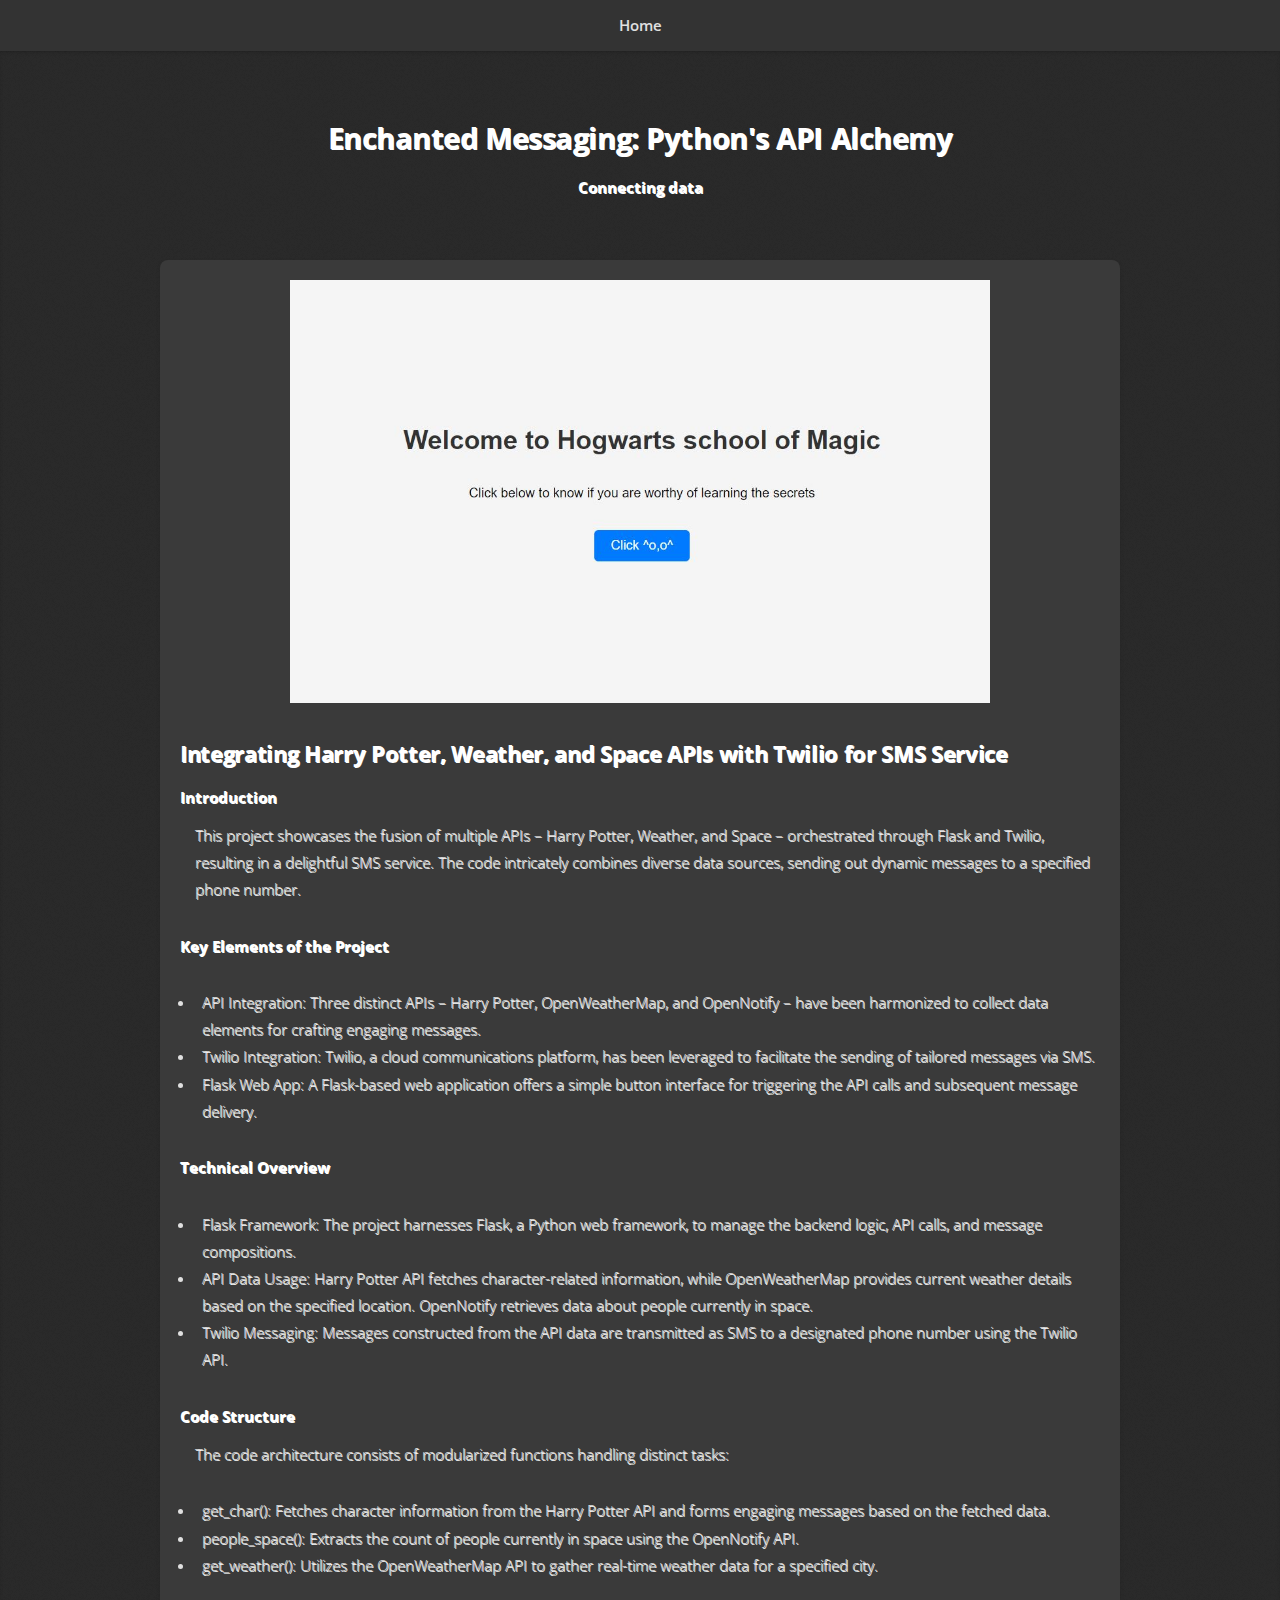
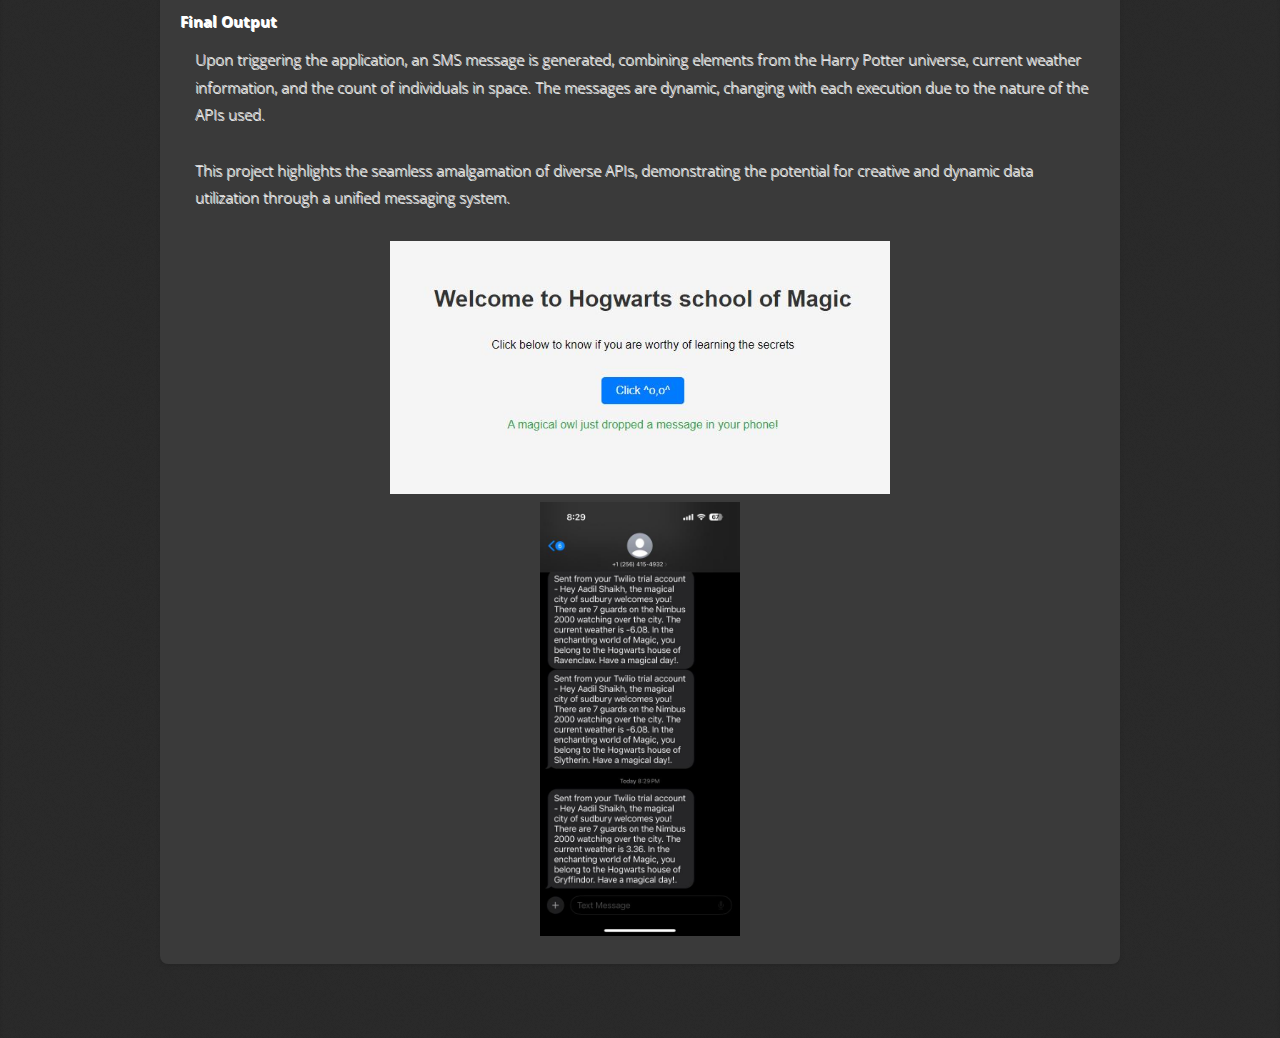
<file: api.html>
<!DOCTYPE HTML>
<html>

<head>
  <title>Enchanted Messaging Project</title>
  <meta charset="utf-8" />
  <meta name="viewport" content="width=device-width, initial-scale=1, user-scalable=no" />
  <link rel="stylesheet" href="assets/css/main.css" />
  <style>
    body {
      text-align: justified;
    }

    h3,
    h4 {
      text-align: left;
    }
  </style>
</head>

<body class="is-preload">
  <!-- Nav -->
  <nav id="nav">
    <ul class="container">
      <li><a href="index.html" >Home</a></li>
    </ul>
  </nav>

  <!-- Content -->
  <article id="enchanted-messaging" class="wrapper style2">
    <div class="container">
      <header>
        <center>
          <h2>Enchanted Messaging: Python's API Alchemy</h2>
          <h5>Connecting data</h5>
        </center>
      </header>
      <div class="row">
        <div class="col-12">
          <section class="box">
            <img src="images/first.JPG" alt="" width="700" />
            <p>
            <h3>Integrating Harry Potter, Weather, and Space APIs with Twilio for SMS Service</h3>
            <h4>Introduction</h4>
            <ul style="text-align: left;">
            <p> This project showcases the fusion of multiple APIs – Harry Potter, Weather, and Space – orchestrated
              through Flask and Twilio, resulting in a delightful SMS service. The code intricately combines diverse
              data sources, sending out dynamic messages to a specified phone number.</p>
            </ul>
            <h4>Key Elements of the Project</h4>
            <p>
            <ul style="text-align: left;">
              <li>API Integration: Three distinct APIs – Harry Potter, OpenWeatherMap, and OpenNotify – have been
                harmonized to collect data elements for crafting engaging messages.</li>
              <li>Twilio Integration: Twilio, a cloud communications platform, has been leveraged to facilitate the
                sending of tailored messages via SMS.</li>
              <li>Flask Web App: A Flask-based web application offers a simple button interface for triggering the API
                calls and subsequent message delivery.</li>
            </ul>
            </p>

            <h4>Technical Overview</h4>
            <p>
            <ul style="text-align: left;">
              <li>Flask Framework: The project harnesses Flask, a Python web framework, to manage the backend logic, API
                calls, and message compositions.</li>
              <li>API Data Usage: Harry Potter API fetches character-related information, while OpenWeatherMap provides
                current weather details based on the specified location. OpenNotify retrieves data about people
                currently in space.</li>
              <li>Twilio Messaging: Messages constructed from the API data are transmitted as SMS to a designated phone
                number using the Twilio API.</li>
            </ul>
            </p>

            <h4>Code Structure</h4>
            <ul style="text-align: left;">
            <p>
              The code architecture consists of modularized functions handling distinct tasks:
              <li>get_char(): Fetches character information from the Harry Potter API and forms engaging messages based
                on the fetched data.</li>
              <li>people_space(): Extracts the count of people currently in space using the OpenNotify API.</li>
              <li>get_weather(): Utilizes the OpenWeatherMap API to gather real-time weather data for a specified city.
              </li>
            </ul>
            </p>

            <h4>Final Output</h4>
            <ul style="text-align: left;">
            <p>
              Upon triggering the application, an SMS message is generated, combining elements from the Harry Potter
              universe, current weather information, and the count of individuals in space. The messages are dynamic,
              changing with each execution due to the nature of the APIs used.
            </p>

            <p>
              This project highlights the seamless amalgamation of diverse APIs, demonstrating the potential for
              creative and dynamic data utilization through a unified messaging system.
            </p>
            </ul>
            <img src="images/afterclick.JPG" alt="" width="500" />
            <br>
            <img src="images/msg.jpg" alt="" width="200" />

          </section>
        </div>
      </div>
    </div>
  </article>

  <!-- Scripts -->
  <script src="assets/js/jquery.min.js"></script>
  <script src="assets/js/jquery.scrolly.min.js"></script>
  <script src="assets/js/browser.min.js"></script>
  <script src="assets/js/breakpoints.min.js"></script>
  <script src="assets/js/util.js"></script>
  <script src="assets/js/main.js"></script>
</body>

</html>
</file>
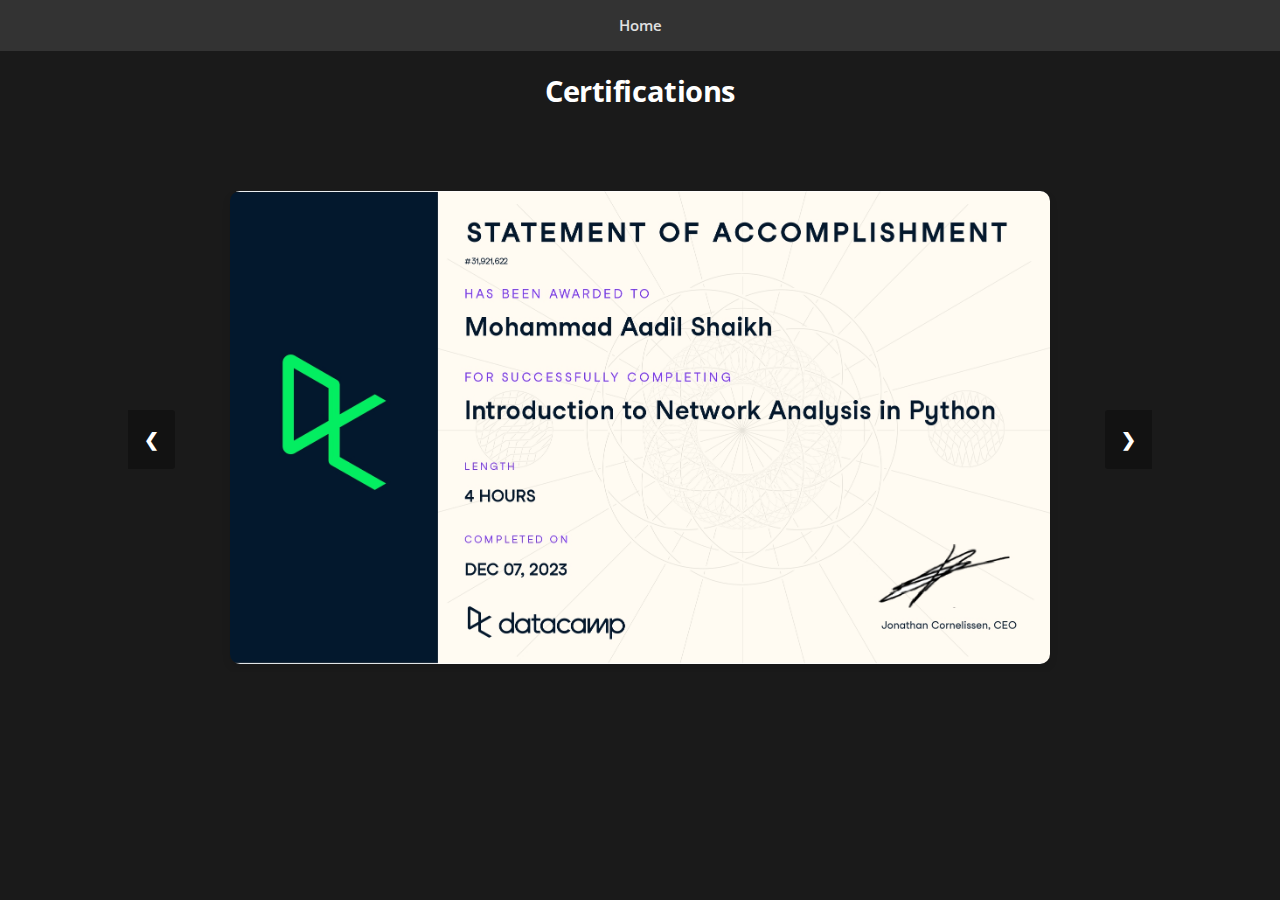
<file: certification.html>
<!DOCTYPE HTML>
<!--
  Miniport by HTML5 UP
  html5up.net | @ajlkn
  Free for personal and commercial use under the CCA 3.0 license (html5up.net/license)
-->
<html>

<head>
  <title>Your Web Page Title</title>
  <meta charset="utf-8" />
  <meta name="viewport" content="width=device-width, initial-scale=1, user-scalable=no" />
  <link rel="stylesheet" href="assets/css/main.css" />
  <!-- Nav -->
  <nav id="nav">
    <ul class="container">
      <li><a href="index.html" >Home</a></li>
    </ul>
  </nav>
  <br>
  <header>
    <center>
      <h2>Certifications</h2>
    </center>
  </header>
  <br>
  <style>
    /* Add your custom styles here */

    /* Image Slider Styles */
    .slideshow-container {
      max-width: 80%;
      /* Set maximum width */
      margin: auto;
      /* Center the container */
      position: relative;
      overflow: hidden;
    }

    .mySlides {
      display: none;
      width: 100%;
      /* Set width to occupy container */
      text-align: center;
    }

    .slideshow-container img {
      width: 80%;
      /* Set image width within the container */
      height: auto;
      border-radius: 10px;
      /* Add border radius for a more appealing look */
      box-shadow: 0 4px 8px rgba(0, 0, 0, 0.1);
      /* Add shadow for better appearance */
    }

    /* Slideshow Controls */
    .prev,
    .next {
      cursor: pointer;
      position: absolute;
      top: 50%;
      width: auto;
      padding: 16px;
      margin-top: -22px;
      color: white;
      font-weight: bold;
      font-size: 18px;
      transition: 0.6s ease;
      border-radius: 0 3px 3px 0;
      user-select: none;
      background-color: rgba(0, 0, 0, 0.3);
    }

    .next {
      right: 0;
      border-radius: 3px 0 0 3px;
    }

    .prev:hover,
    .next:hover {
      background-color: rgba(0, 0, 0, 0.8);
    }
  </style>
</head>

<body class="is-preload">

  <!-- Your existing content -->

  <!-- Slideshow Container for Certifications -->
  <div class="slideshow-container">
    <div class="mySlides fade">
      <img src="images/1_page-0001.jpg" alt="Certification Image 1">
    </div>
    <div class="mySlides fade">
      <img src="images/2_page-0001.jpg" alt="Certification Image 2">
    </div>
    <!-- Add more certification images with similar markup -->

    <!-- Slideshow Controls -->
    <a class="prev" onclick="plusSlides(-1)">&#10094;</a>
    <a class="next" onclick="plusSlides(1)">&#10095;</a>
  </div>

  <!-- Your existing scripts -->

  <!-- Slideshow Script -->
  <script>
    var slideIndex = 1;
    showSlides(slideIndex);

    function plusSlides(n) {
      showSlides(slideIndex += n);
    }

    function currentSlide(n) {
      showSlides(slideIndex = n);
    }

    function showSlides(n) {
      var i;
      var slides = document.getElementsByClassName("mySlides");
      if (n > slides.length) {slideIndex = 1}
      if (n < 1) {slideIndex = slides.length}
      for (i = 0; i < slides.length; i++) {
        slides[i].style.display = "none";
      }
      slides[slideIndex - 1].style.display = "block";
    }
  </script>
</body>

</html>
</file>
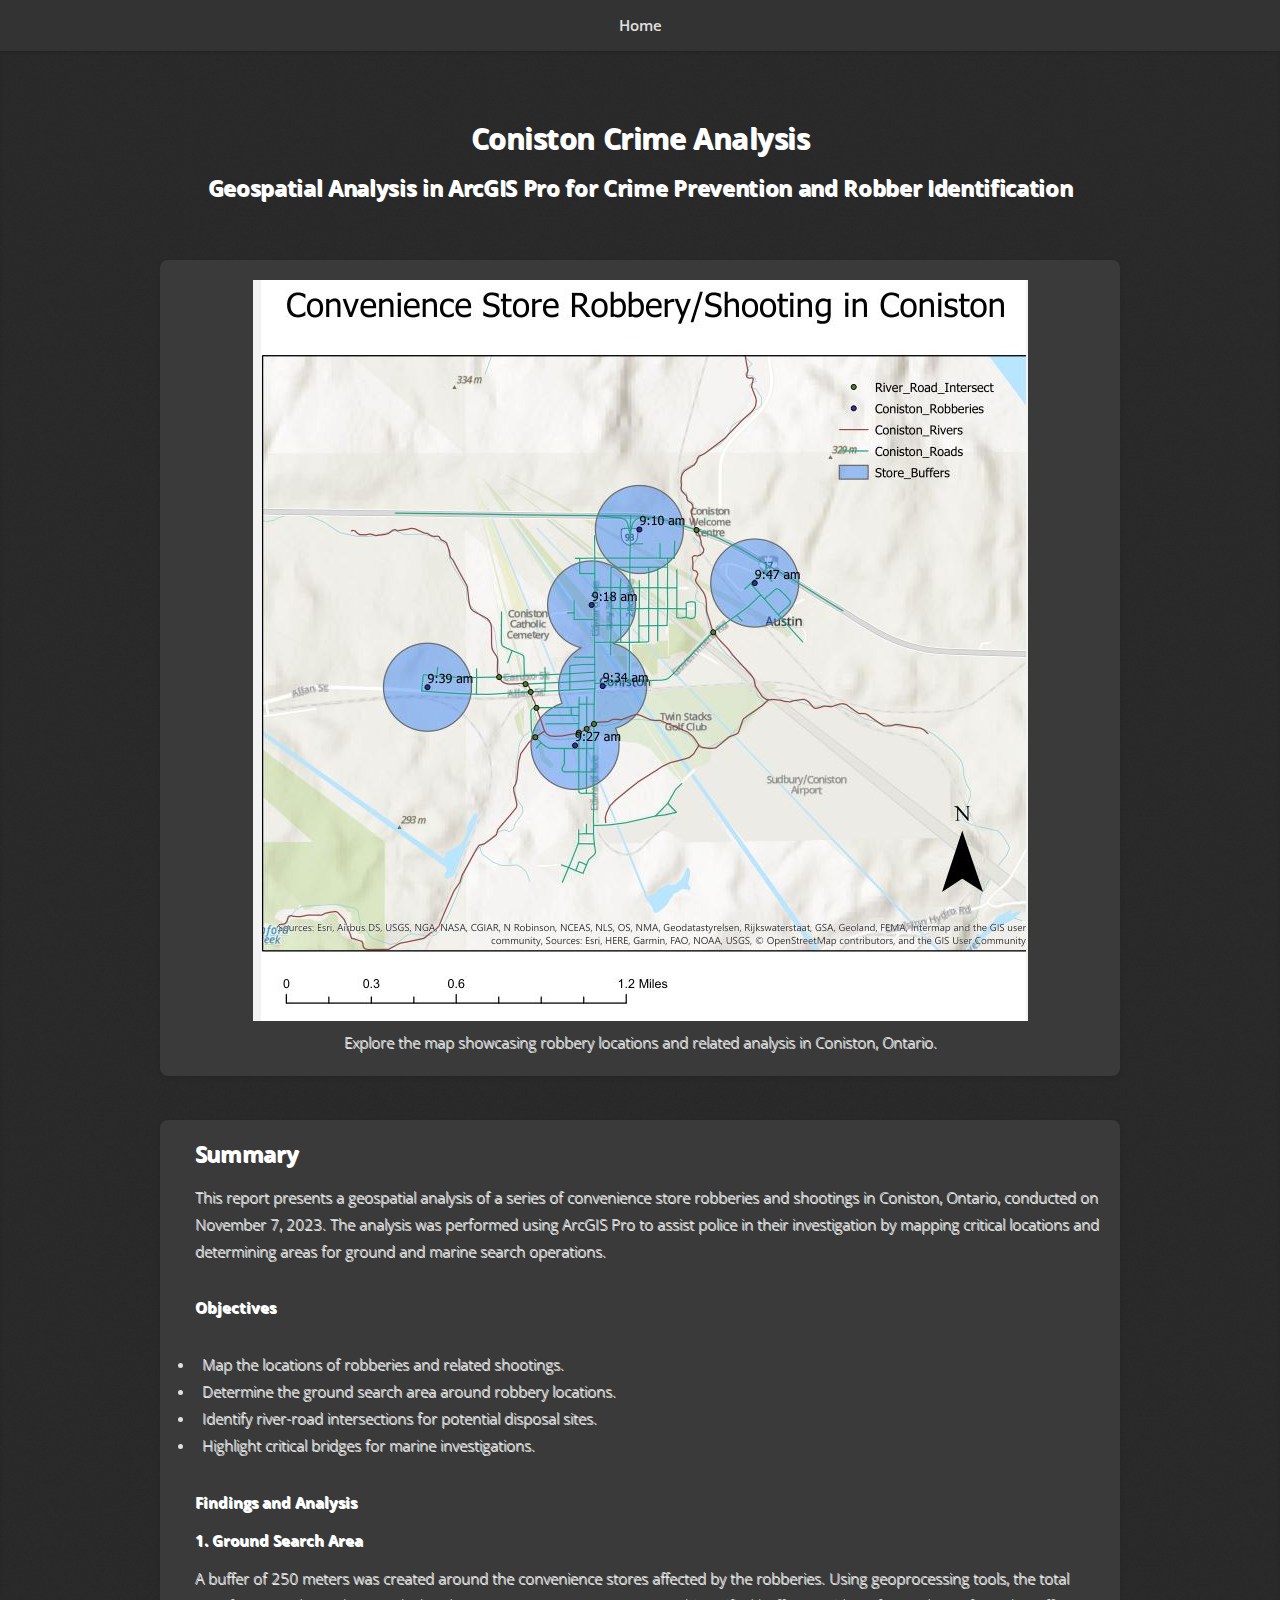
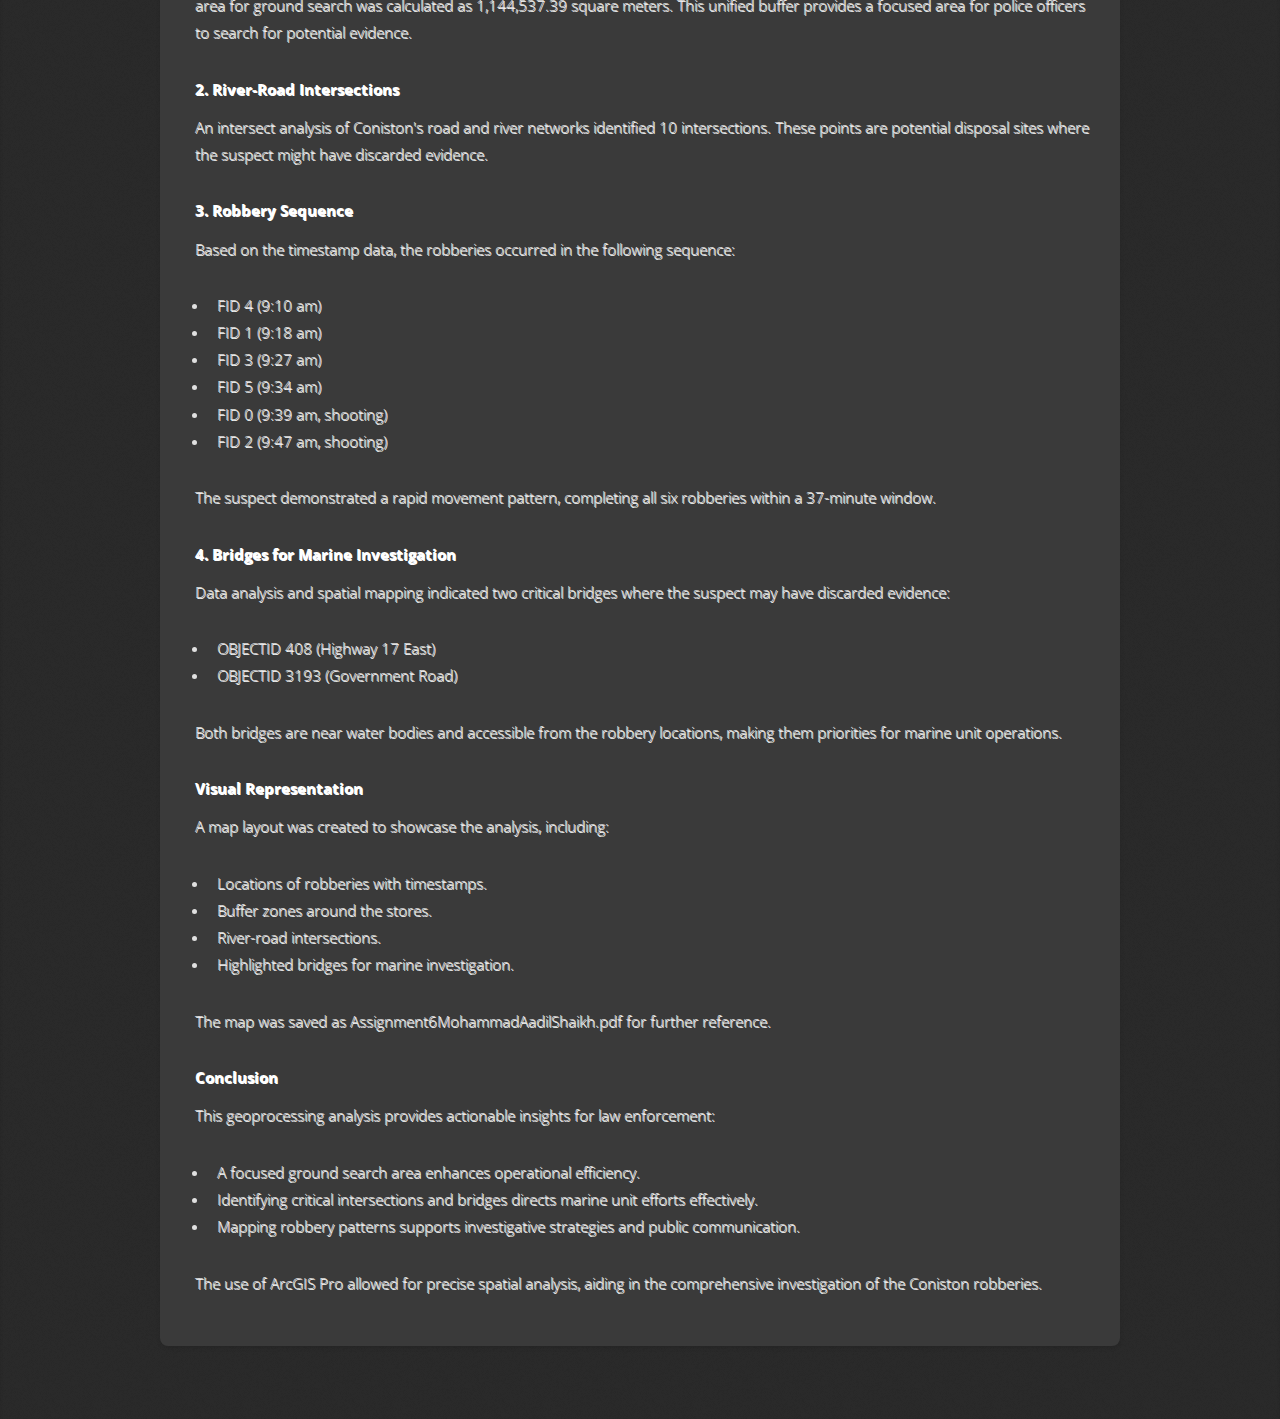
<file: coniston.html>
<!DOCTYPE HTML>
<!--
  Miniport by HTML5 UP
  html5up.net | @ajlkn
  Free for personal and commercial use under the CCA 3.0 license (html5up.net/license)
-->
<html>

<head>
  <title>Coniston Crime Analysis</title>
  <meta charset="utf-8" />
  <meta name="viewport" content="width=device-width, initial-scale=1, user-scalable=no" />
  <link rel="stylesheet" href="assets/css/main.css" />
</head>

<body class="is-preload">
  <!-- Nav -->
  <nav id="nav">
    <ul class="container">
      <li><a href="index.html">Home</a></li>
    </ul>
  </nav>

  <!-- Content -->
  <article id="work" class="wrapper style2">
    <div class="container">
      <header>
        <h2>Coniston Crime Analysis</h2>
        <h3>Geospatial Analysis in ArcGIS Pro for Crime Prevention and Robber Identification</h3>
      </header>
      <div class="row">
        <div class="col-12">
          <section class="box">
            <img src="images/coniston.JPG" alt="Coniston Crime Map" content="width=device-width, initial-scale=0.8, user-scalable=no" />
            <p>Explore the map showcasing robbery locations and related analysis in Coniston, Ontario.</p>
          </section>
          <section class="box">
            <ul style="text-align: left;">
            <h3>Summary</h3>
            
            <p>
              This report presents a geospatial analysis of a series of convenience store robberies and shootings in Coniston, Ontario, conducted on November 7, 2023. 
              The analysis was performed using ArcGIS Pro to assist police in their investigation by mapping critical locations and determining areas for ground 
              and marine search operations.
            </p>
            

            <h4>Objectives</h4>
            </ul>
            <ul style="text-align: left;">
              <li>Map the locations of robberies and related shootings.</li>
              <li>Determine the ground search area around robbery locations.</li>
              <li>Identify river-road intersections for potential disposal sites.</li>
              <li>Highlight critical bridges for marine investigations.</li>
            </ul>
            <ul style="text-align: left;">
            <h4>Findings and Analysis</h4>

            <h5>1. Ground Search Area</h5>
            <p>
              A buffer of 250 meters was created around the convenience stores affected by the robberies. 
              Using geoprocessing tools, the total area for ground search was calculated as 1,144,537.39 square meters. 
              This unified buffer provides a focused area for police officers to search for potential evidence.
            </p>

            <h5>2. River-Road Intersections</h5>
            <p>
              An intersect analysis of Coniston's road and river networks identified 10 intersections. 
              These points are potential disposal sites where the suspect might have discarded evidence.
            </p>

            <h5>3. Robbery Sequence</h5>
            <p>Based on the timestamp data, the robberies occurred in the following sequence:</p>
            <ul>
              <li>FID 4 (9:10 am)</li>
              <li>FID 1 (9:18 am)</li>
              <li>FID 3 (9:27 am)</li>
              <li>FID 5 (9:34 am)</li>
              <li>FID 0 (9:39 am, shooting)</li>
              <li>FID 2 (9:47 am, shooting)</li>
            </ul>
            <p>The suspect demonstrated a rapid movement pattern, completing all six robberies within a 37-minute window.</p>

            <h5>4. Bridges for Marine Investigation</h5>
            <p>
              Data analysis and spatial mapping indicated two critical bridges where the suspect may have discarded evidence:
            </p>
            <ul>
              <li>OBJECTID 408 (Highway 17 East)</li>
              <li>OBJECTID 3193 (Government Road)</li>
            </ul>
            <p>
              Both bridges are near water bodies and accessible from the robbery locations, making them priorities for marine unit operations.
            </p>

            <h4>Visual Representation</h4>
            <p>
              A map layout was created to showcase the analysis, including:
            </p>
            <ul>
              <li>Locations of robberies with timestamps.</li>
              <li>Buffer zones around the stores.</li>
              <li>River-road intersections.</li>
              <li>Highlighted bridges for marine investigation.</li>
            </ul>
            <p>The map was saved as Assignment6MohammadAadilShaikh.pdf for further reference.</p>

            <h4>Conclusion</h4>
            <p>
              This geoprocessing analysis provides actionable insights for law enforcement:
            </p>
            <ul>
              <li>A focused ground search area enhances operational efficiency.</li>
              <li>Identifying critical intersections and bridges directs marine unit efforts effectively.</li>
              <li>Mapping robbery patterns supports investigative strategies and public communication.</li>
            </ul>
            <p>
              The use of ArcGIS Pro allowed for precise spatial analysis, aiding in the comprehensive investigation of the Coniston robberies.
            </p>
            </ul>
          </section>
        </div>
      </div>
    </div>
  </article>

  <!-- Scripts -->
  <script src="assets/js/jquery.min.js"></script>
  <script src="assets/js/jquery.scrolly.min.js"></script>
  <script src="assets/js/browser.min.js"></script>
  <script src="assets/js/breakpoints.min.js"></script>
  <script src="assets/js/util.js"></script>
  <script src="assets/js/main.js"></script>

</body>

</html>
</file>
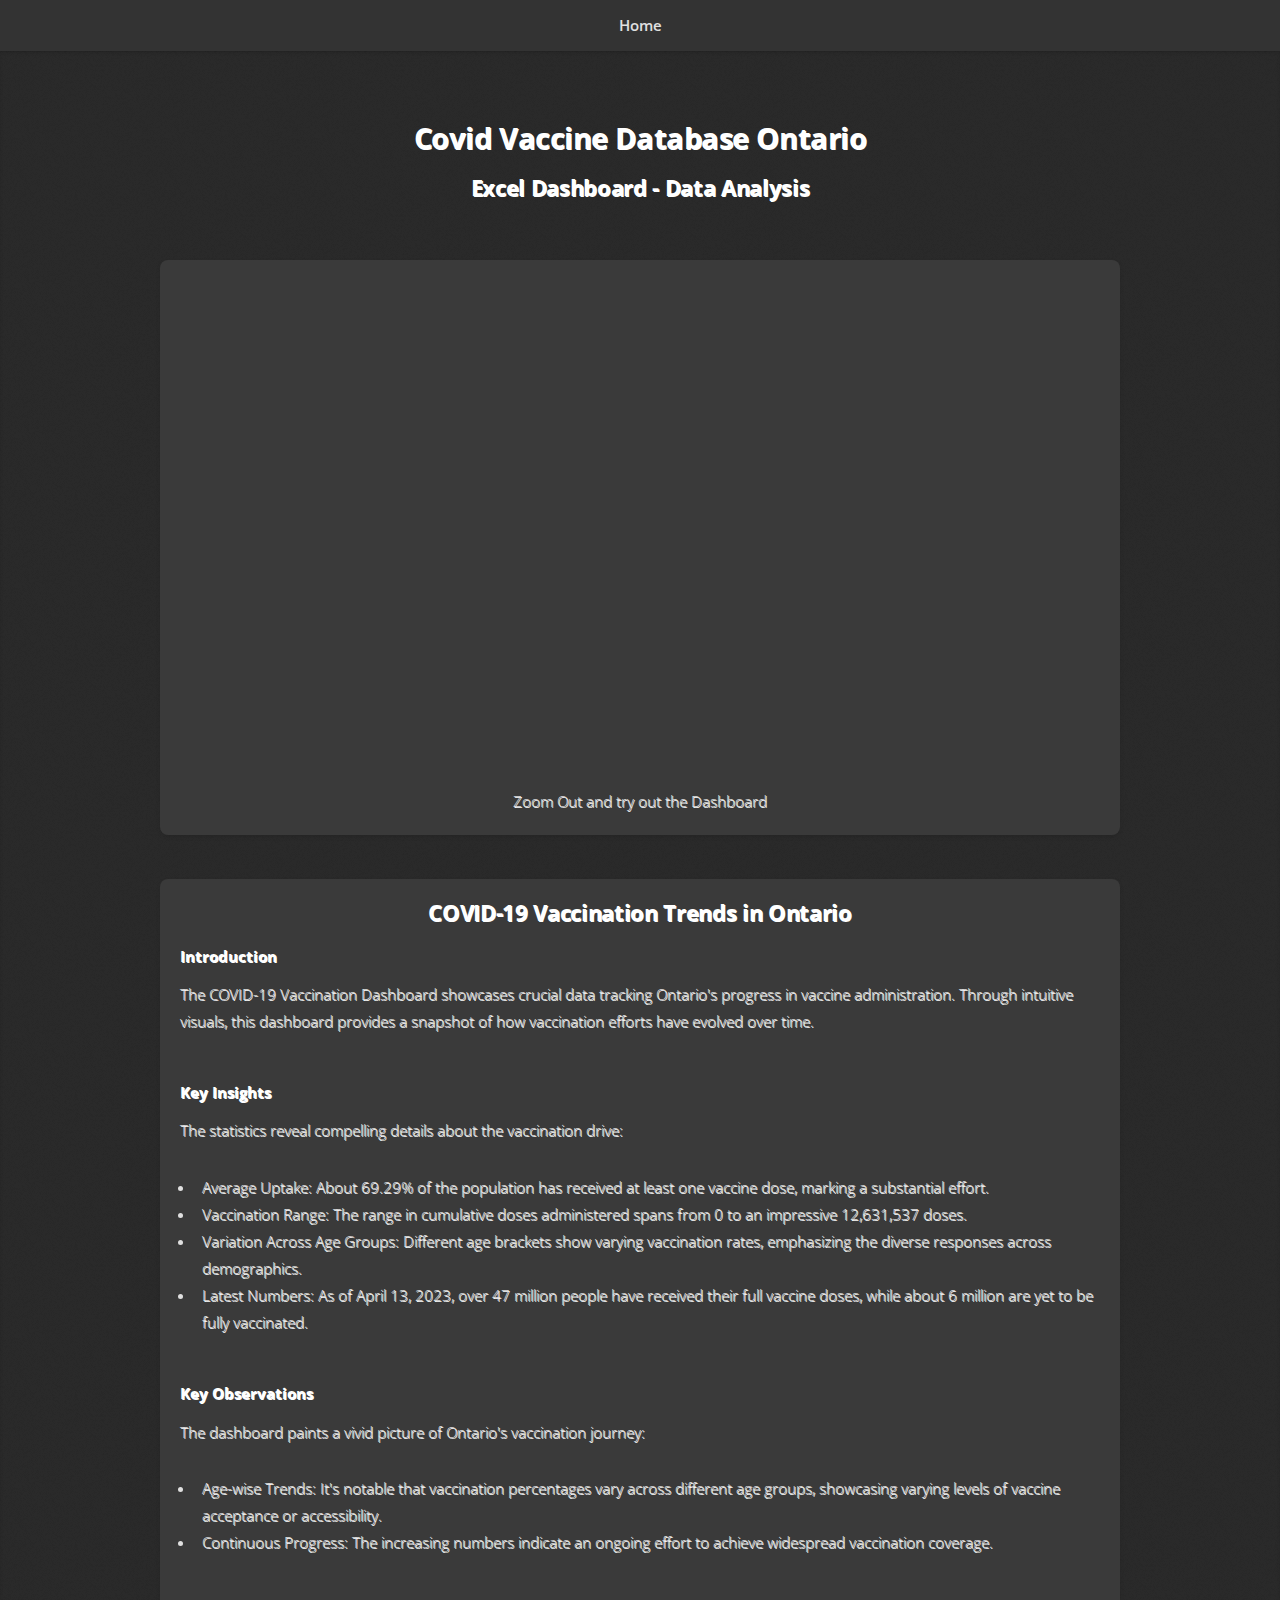
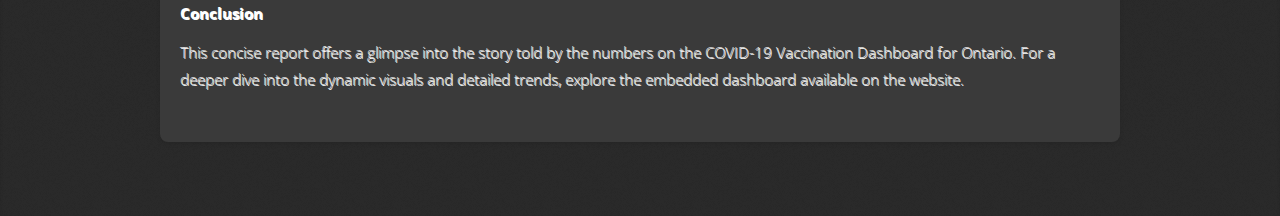
<file: covid.html>
<!-- Covid Vaccine Dashboard -->

<!DOCTYPE HTML>
<!--
  Miniport by HTML5 UP
  html5up.net | @ajlkn
  Free for personal and commercial use under the CCA 3.0 license (html5up.net/license)
-->
<html>

<head>
  <title>Covid Vaccine Database Ontario</title>
  <meta charset="utf-8" />
  <meta name="viewport" content="width=device-width, initial-scale=1, user-scalable=no" />
  <link rel="stylesheet" href="assets/css/main.css" />
</head>

<body class="is-preload">
  <!-- Nav -->
  <nav id="nav">
    <ul class="container">
      <li><a href="index.html" >Home</a></li>
    </ul>
  </nav>

  <!-- Content -->
  <article id="work" class="wrapper style2">
    <div class="container">
      <header>
        <h2>Covid Vaccine Database Ontario</h2>
        <h3>Excel Dashboard - Data Analysis</h3>
      </header>
      <div class="row">
        <div class="col-12">
          <section class="box">
            <iframe width="1000" height="500" frameborder="0" scrolling="no"
              src="https://1drv.ms/x/c/e9a2d6d4009f6983/IQMFS_bsq4OnT5B51PmeGScuAXy2XH2Svv1X70TE7c0juq4?wdHideGridlines=True&wdHideHeaders=True&wdDownloadButton=True&wdInConfigurator=True&wdInConfigurator=True"></iframe>
            <p>Zoom Out and try out the Dashboard</p>
          </section>
          <section class="box">
            <h3>COVID-19 Vaccination Trends in Ontario</h3>
            <section>
          <div style="text-align: left;">

              <h4>Introduction</h4>
              <div style="text-align: left;">
              <p>The COVID-19 Vaccination Dashboard showcases crucial data tracking Ontario's progress in vaccine administration. Through intuitive visuals, this dashboard provides a snapshot of how vaccination efforts have evolved over time.</p>
            </section>
            <section>
              <div style="text-align: left;">

              <h4>Key Insights</h4>
              <div style="text-align: left;">

              <p>The statistics reveal compelling details about the vaccination drive:</p>
              <ul>
                <li>Average Uptake: About 69.29% of the population has received at least one vaccine dose, marking a substantial effort.</li>
                <li>Vaccination Range: The range in cumulative doses administered spans from 0 to an impressive 12,631,537 doses.</li>
                <li>Variation Across Age Groups: Different age brackets show varying vaccination rates, emphasizing the diverse responses across demographics.</li>
                <li>Latest Numbers: As of April 13, 2023, over 47 million people have received their full vaccine doses, while about 6 million are yet to be fully vaccinated.</li>
              </ul>
            </section>
            <section>
              <div style="text-align: left;">

              <h4>Key Observations</h4>
              <div style="text-align: left;">

              <p>The dashboard paints a vivid picture of Ontario's vaccination journey:</p>
              <ul>
                <li>Age-wise Trends: It's notable that vaccination percentages vary across different age groups, showcasing varying levels of vaccine acceptance or accessibility.</li>
                <li>Continuous Progress: The increasing numbers indicate an ongoing effort to achieve widespread vaccination coverage.</li>
              </ul>
            </section>
            <section>
              <div style="text-align: left;">

              <h4>Conclusion</h4>
              <div style="text-align: left;">

              <p>This concise report offers a glimpse into the story told by the numbers on the COVID-19 Vaccination Dashboard for Ontario. For a deeper dive into the dynamic visuals and detailed trends, explore the embedded dashboard available on the website.</p>
            </section>
          </section>
        </div>
      </div>
    </div>
  </article>

  <!-- Scripts -->
  <script src="assets/js/jquery.min.js"></script>
  <script src="assets/js/jquery.scrolly.min.js"></script>
  <script src="assets/js/browser.min.js"></script>
  <script src="assets/js/breakpoints.min.js"></script>
  <script src="assets/js/util.js"></script>
  <script src="assets/js/main.js"></script>

</body>

</html>
</file>
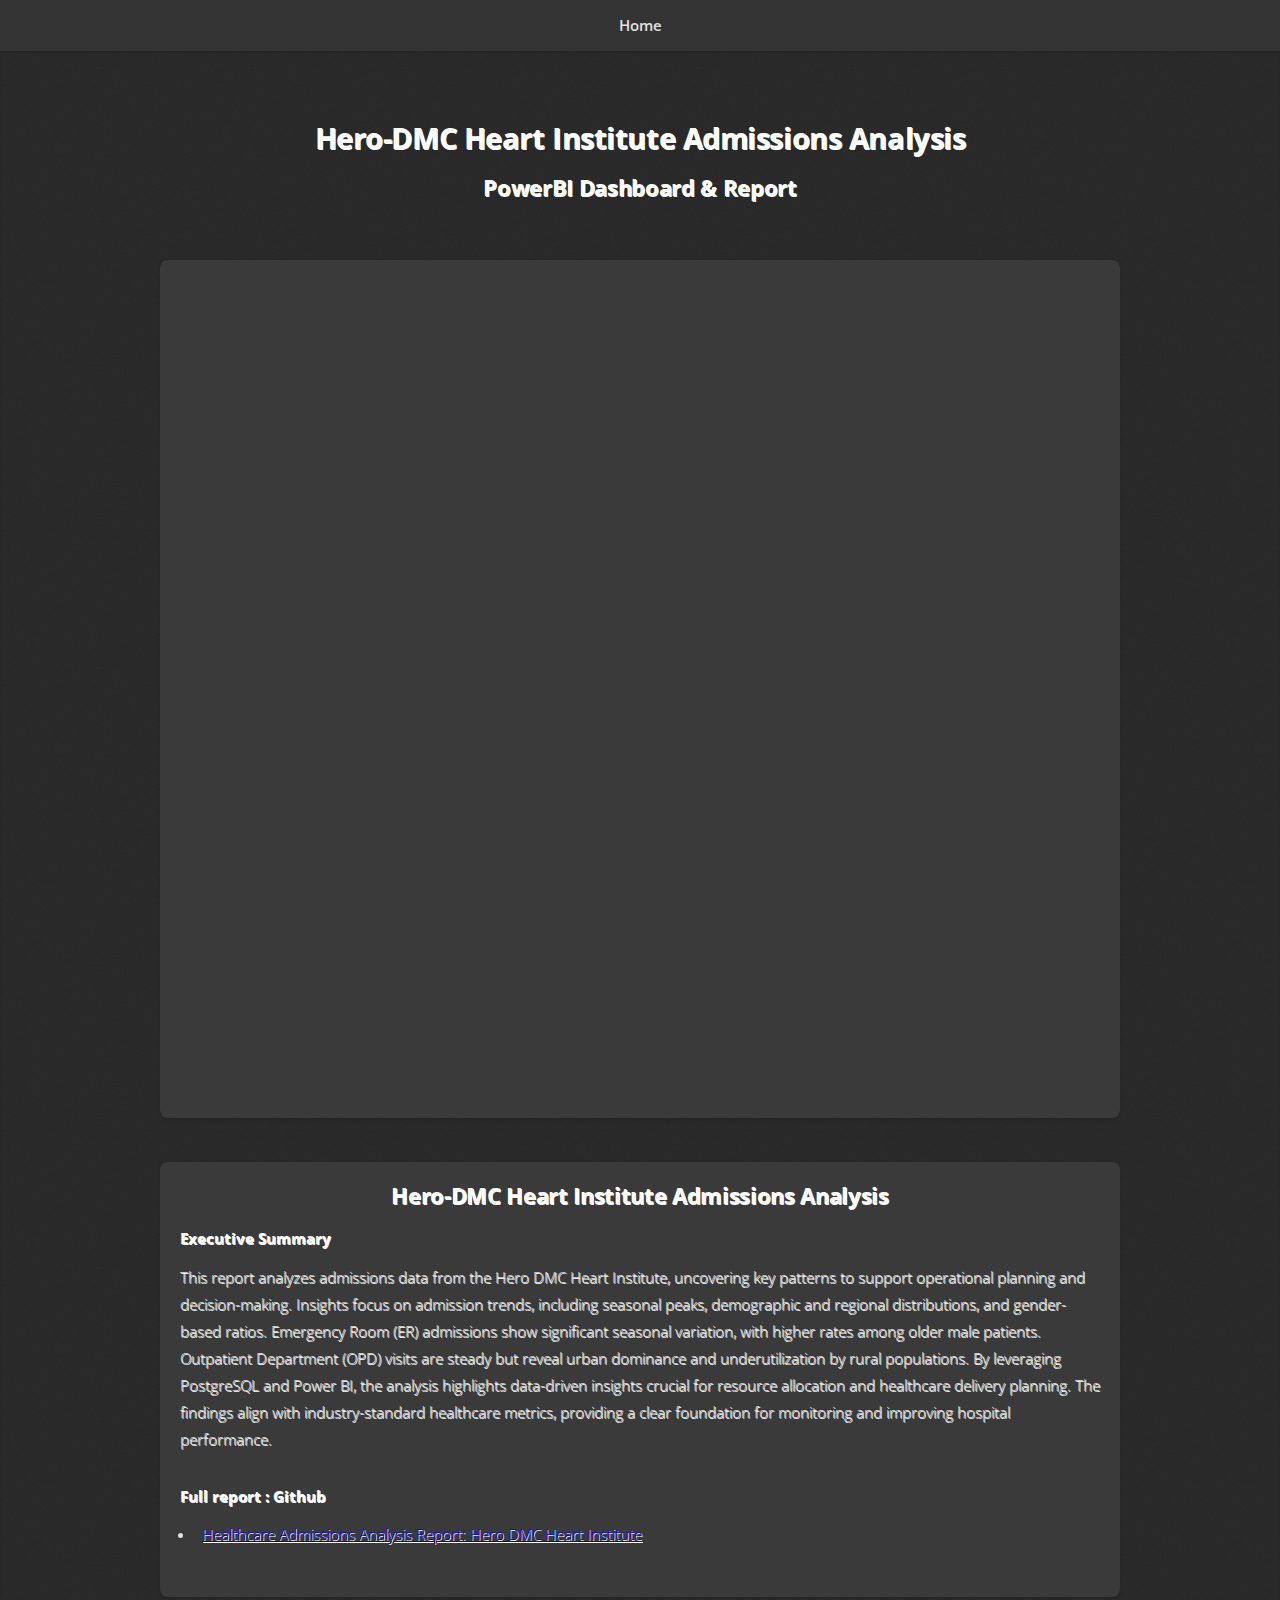
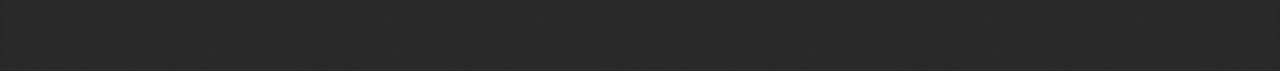
<file: dmcheart.html>
<!-- HCAHPS PROJECT -->

<!DOCTYPE HTML>
<!--
  Miniport by HTML5 UP
  html5up.net | @ajlkn
  Free for personal and commercial use under the CCA 3.0 license (html5up.net/license)
-->
<html>

<head>
  <title>Hero-DMC Heart Institute Admissions Analysis</title>
  <meta charset="utf-8" />
  <meta name="viewport" content="width=device-width, initial-scale=1, user-scalable=no" />
  <link rel="stylesheet" href="assets/css/main.css" />
</head>

<body class="is-preload">
  <!-- Nav -->
  <nav id="nav">
    <ul class="container">
      <li><a href="index.html" >Home</a></li>
    </ul>
  </nav>

  <!-- Content -->
<article id="work" class="wrapper style2">
  <div class="container">
    <header>
      <h2>Hero-DMC Heart Institute Admissions Analysis</h2>
      <h3>PowerBI Dashboard & Report</h3>
    </header>
    <div class="row">
      <div class="col-12">
        <section class="box">
          <!-- Embedded Tableau Dashboard -->
<div class='tableauPlaceholder' id='viz1734311381276' style='position: relative; width: 100%; max-width: 100%;'>
  <!-- Embedded Power BI Dashboard -->
<div class="powerbiPlaceholder" id="vizPowerBI" style="position: relative; width: 100%; max-width: 100%;">
  <noscript>
    <a href="https://app.powerbi.com/view?r=eyJrIjoiYTBmMWIyMTEtNTI2NS00NDc2LTg3ZWEtOWI4ZDIwYTdkZDQxIiwidCI6IjAwODNhNWZjLWRjYTUtNDllZC1hNzAxLTU4ZjdhOGI0YjEyOCJ9" target="_blank">
      <img alt="Power BI Dashboard" src="https://via.placeholder.com/800x836" style="border: none;" />
    </a>
  </noscript>
  <iframe title="admissions" width="800" height="836" src="https://app.powerbi.com/view?r=eyJrIjoiYTBmMWIyMTEtNTI2NS00NDc2LTg3ZWEtOWI4ZDIwYTdkZDQxIiwidCI6IjAwODNhNWZjLWRjYTUtNDllZC1hNzAxLTU4ZjdhOGI0YjEyOCJ9" frameborder="0" allowFullScreen="true"></iframe>
</div>

<script type="text/javascript">
  var divElement = document.getElementById('vizPowerBI');
  var iframeElement = divElement.getElementsByTagName('iframe')[0];

  // Dynamically resize the dashboard to fit the container
  function resizeViz() {
    // Set container dimensions
    var containerWidth = divElement.offsetWidth;
    var containerHeight = window.innerHeight * 0.90; // Use 85% of window height

    // Apply the new dimensions
    iframeElement.style.width = containerWidth + 'px';
    iframeElement.style.height = containerHeight + 'px';
  }

  // Trigger resize on page load and window resize
  window.addEventListener('resize', resizeViz);
  window.addEventListener('load', resizeViz);
</script>

</script>

        </section>
        <section class="box">
          <h3>Hero-DMC Heart Institute Admissions Analysis</h3>
          <section>
            <div style="text-align: left;">
              <h4>Executive Summary</h4>
              <div style="text-align: left;">
                <p>This report analyzes admissions data from the Hero DMC Heart Institute, uncovering key patterns to support operational planning and decision-making. Insights focus on admission trends, including seasonal peaks, demographic and regional distributions, and gender-based ratios. Emergency Room (ER) admissions show significant seasonal variation, with higher rates among older male patients. Outpatient Department (OPD) visits are steady but reveal urban dominance and underutilization by rural populations. By leveraging PostgreSQL and Power BI, the analysis highlights data-driven insights crucial for resource allocation and healthcare delivery planning.

                  The findings align with industry-standard healthcare metrics, providing a clear foundation for monitoring and improving hospital performance.</p>
              <div style="text-align: left;">
              <h5>Full report : Github</h5></div>
                <ul>
                  <div style="text-align: left;">
                  <li><a href="https://github.com/aadilcodes/Hero-DMC-Heart-Institute-Admissions-Analysis" target="_blank">Healthcare Admissions Analysis Report: Hero DMC Heart Institute</a></li>
                </div>
                </ul>
              </div> 
            <section>
          </section>
        </div>
      </div>
    </div>
  </article>

  <!-- Scripts -->
  <script src="assets/js/jquery.min.js"></script>
  <script src="assets/js/jquery.scrolly.min.js"></script>
  <script src="assets/js/browser.min.js"></script>
  <script src="assets/js/breakpoints.min.js"></script>
  <script src="assets/js/util.js"></script>
  <script src="assets/js/main.js"></script>

</body>

</html>
</file>
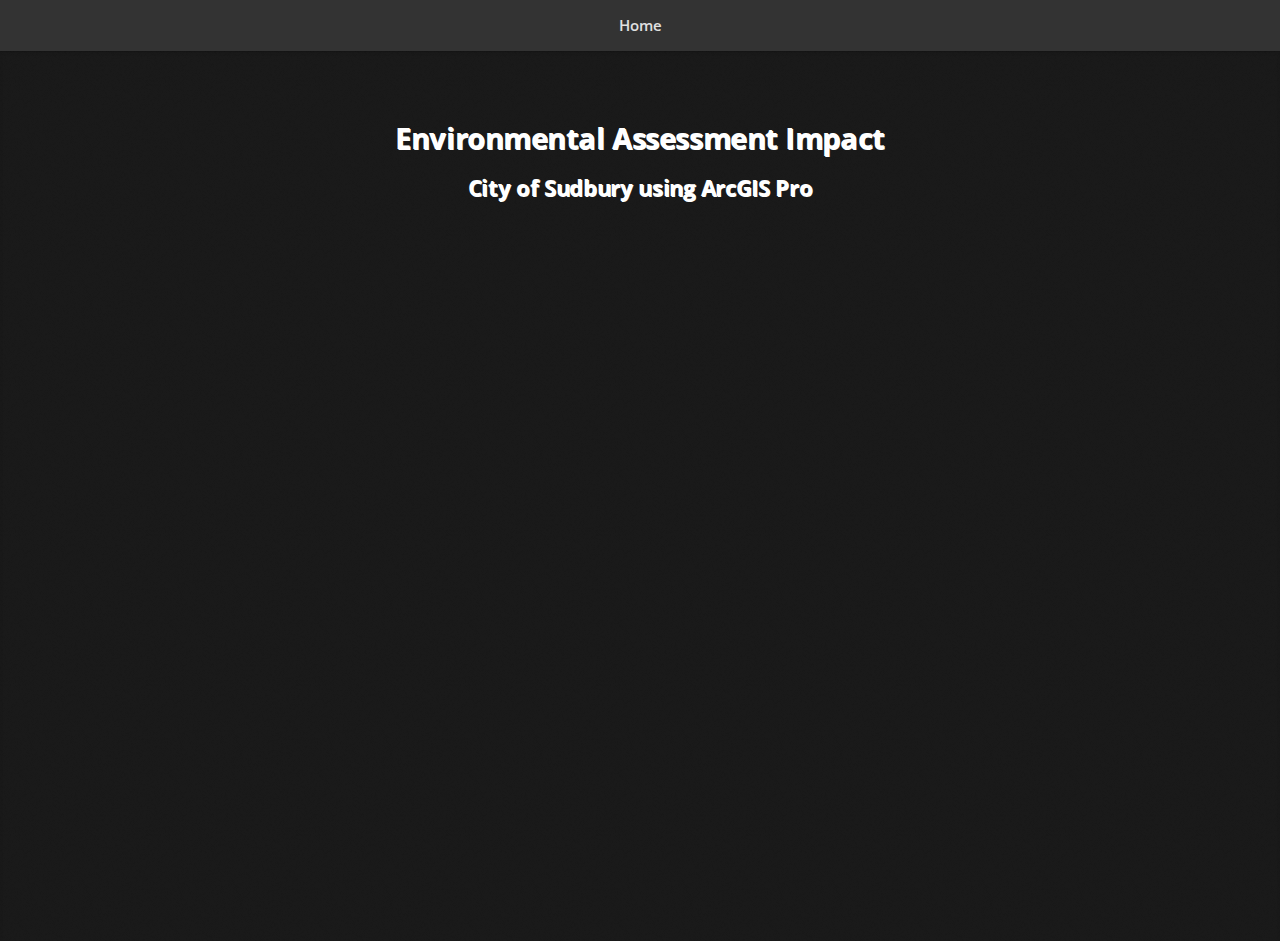
<file: environment.html>
<!DOCTYPE HTML>
<!--
	Miniport by HTML5 UP
	html5up.net | @ajlkn
	Free for personal and commercial use under the CCA 3.0 license (html5up.net/license)
-->
<html>

<head>
  <title>Environmental Assessment Impact</title>
  <meta charset="utf-8" />
  <meta name="viewport" content="width=device-width, initial-scale=1, user-scalable=no" />
  <link rel="stylesheet" href="assets/css/main.css" />
</head>

<body class="is-preload">

  <!-- Nav -->
  <nav id="nav">
    <ul class="container">
      <li><a href="index.html">Home</a></li>
    </ul>
  </nav>

  <!-- Content -->
  <article id="environment" class="wrapper style3">
    <div class="container">
      <header>
        <h2>Environmental Assessment Impact</h2>
        <h3>City of Sudbury using ArcGIS Pro</h3>
      </header>
      <iframe src="https://storymaps.arcgis.com/stories/a20eafee9c514b1ca020257f7bdef2f9" width="100%" height="600px"
        frameborder="0" allowfullscreen></iframe>

      </section>
    </div>
    </div>
    </div>
  </article>

  <!-- Scripts -->
  <script src="assets/js/jquery.min.js"></script>
  <script src="assets/js/jquery.scrolly.min.js"></script>
  <script src="assets/js/browser.min.js"></script>
  <script src="assets/js/breakpoints.min.js"></script>
  <script src="assets/js/util.js"></script>
  <script src="assets/js/main.js"></script>

</body>

</html>
</file>
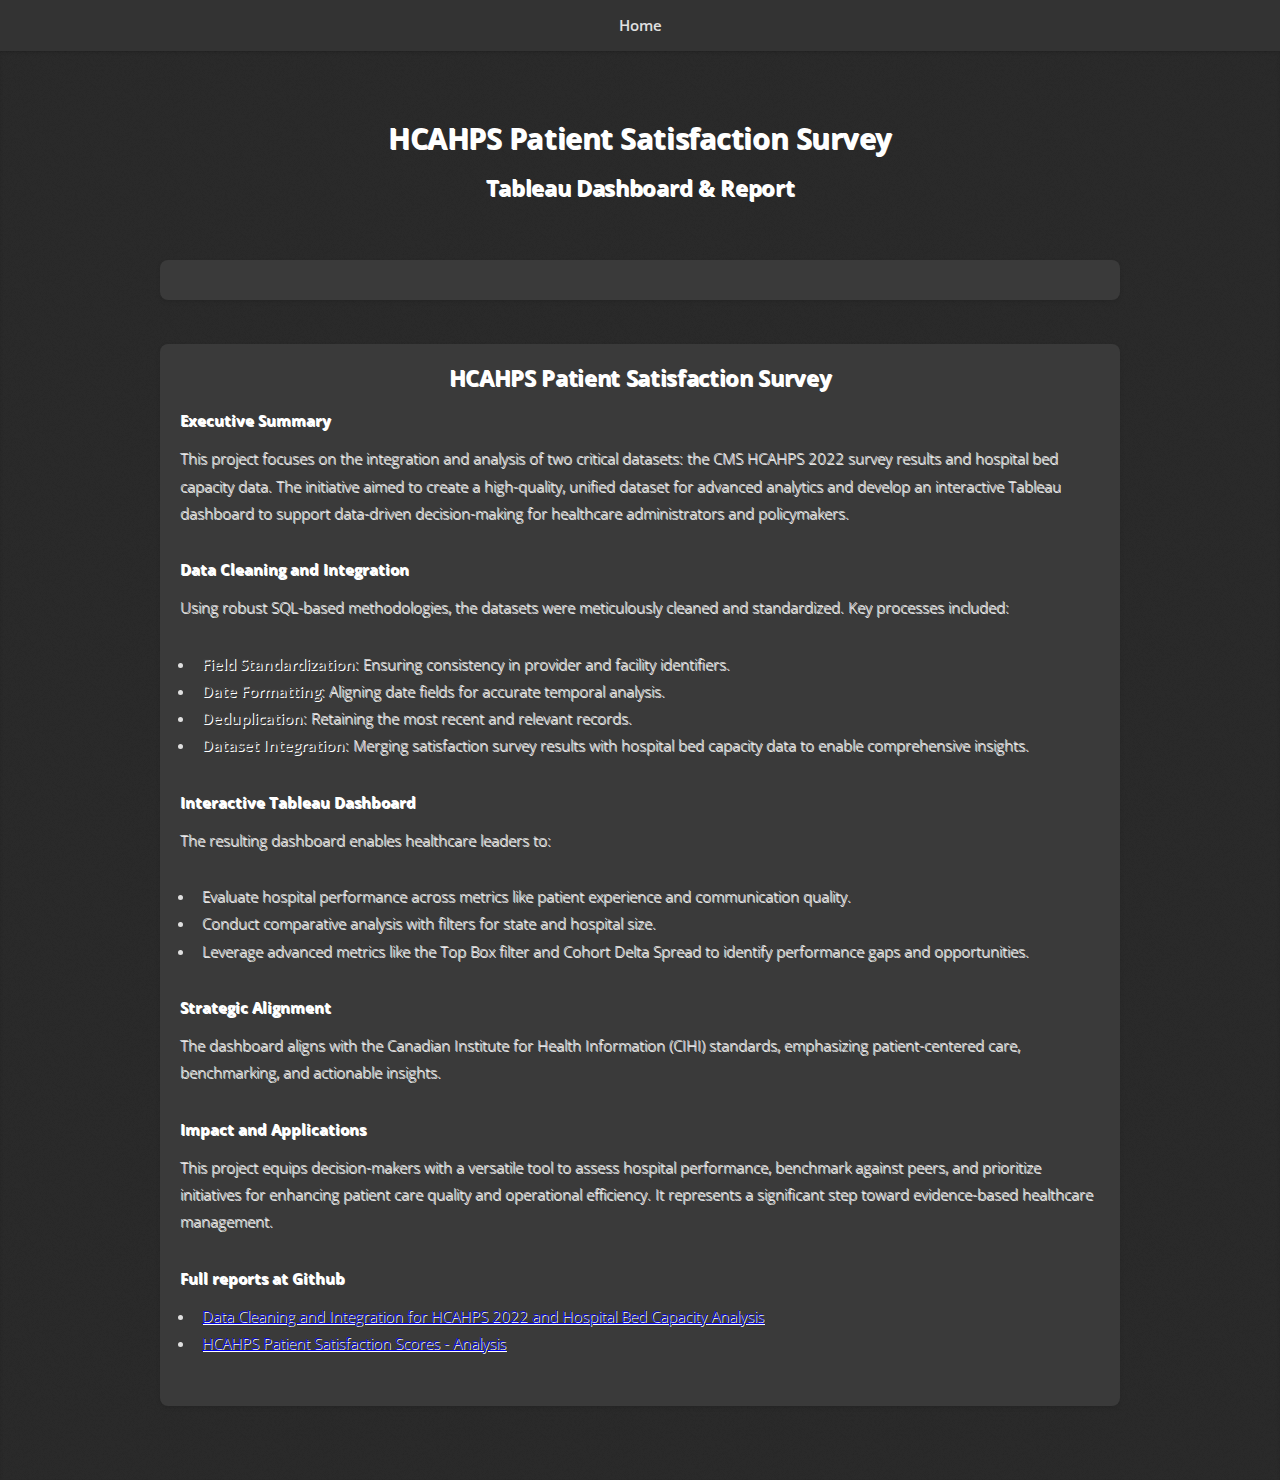
<file: hcaphs.html>
<!-- HCAHPS PROJECT -->

<!DOCTYPE HTML>
<!--
  Miniport by HTML5 UP
  html5up.net | @ajlkn
  Free for personal and commercial use under the CCA 3.0 license (html5up.net/license)
-->
<html>

<head>
  <title>HCAHPS Patient Satisfaction Survey</title>
  <meta charset="utf-8" />
  <meta name="viewport" content="width=device-width, initial-scale=1, user-scalable=no" />
  <link rel="stylesheet" href="assets/css/main.css" />
</head>

<body class="is-preload">
  <!-- Nav -->
  <nav id="nav">
    <ul class="container">
      <li><a href="index.html" >Home</a></li>
    </ul>
  </nav>

  <!-- Content -->
<article id="work" class="wrapper style2">
  <div class="container">
    <header>
      <h2>HCAHPS Patient Satisfaction Survey</h2>
      <h3>Tableau Dashboard & Report</h3>
    </header>
    <div class="row">
      <div class="col-12">
        <section class="box">
          <!-- Embedded Tableau Dashboard -->
<div class='tableauPlaceholder' id='viz1734311381276' style='position: relative; width: 100%; max-width: 100%;'>
  <noscript>
    <a href='#'>
      <img alt='HCAHPS Dashboard' src='https:&#47;&#47;public.tableau.com&#47;static&#47;images&#47;Bo&#47;Book1_17340416218710&#47;HCAHPSDashboard&#47;1_rss.png' style='border: none' />
    </a>
  </noscript>
  <object class='tableauViz' style='display:none;'>
    <param name='host_url' value='https%3A%2F%2Fpublic.tableau.com%2F' />
    <param name='embed_code_version' value='3' />
    <param name='site_root' value='' />
    <param name='name' value='Book1_17340416218710&#47;HCAHPSDashboard' />
    <param name='tabs' value='no' />
    <param name='toolbar' value='yes' />
    <param name='static_image' value='https:&#47;&#47;public.tableau.com&#47;static&#47;images&#47;Bo&#47;Book1_17340416218710&#47;HCAHPSDashboard&#47;1.png' />
    <param name='animate_transition' value='yes' />
    <param name='display_static_image' value='yes' />
    <param name='display_spinner' value='yes' />
    <param name='display_overlay' value='yes' />
    <param name='display_count' value='yes' />
    <param name='language' value='en-US' />
  </object>
</div>
<script type='text/javascript'>
  var divElement = document.getElementById('viz1734311381276');
  var vizElement = divElement.getElementsByTagName('object')[0];

  // Dynamically resize the dashboard to fit the container
  function resizeViz() {
    // Set container dimensions
    var containerWidth = divElement.offsetWidth;
    var containerHeight = window.innerHeight * 0.85; // Use 85% of window height

    // Apply the new dimensions
    vizElement.style.width = containerWidth + 'px';
    vizElement.style.height = containerHeight + 'px';
  }

  // Trigger resize on page load and window resize
  window.addEventListener('resize', resizeViz);
  window.addEventListener('load', resizeViz);

  var scriptElement = document.createElement('script');
  scriptElement.src = 'https://public.tableau.com/javascripts/api/viz_v1.js';
  vizElement.parentNode.insertBefore(scriptElement, vizElement);
</script>

        </section>
        <section class="box">
          <h3>HCAHPS Patient Satisfaction Survey</h3>
          <section>
            <div style="text-align: left;">
              <h4>Executive Summary</h4>
              <div style="text-align: left;">
                <p>This project focuses on the integration and analysis of two critical datasets: the CMS HCAHPS 2022 survey results and hospital bed capacity data. The initiative aimed to create a high-quality, unified dataset for advanced analytics and develop an interactive Tableau dashboard to support data-driven decision-making for healthcare administrators and policymakers.</p>
              
                <h5>Data Cleaning and Integration</h5>
                <p>Using robust SQL-based methodologies, the datasets were meticulously cleaned and standardized. Key processes included:</p>
                <ul>
                  <li><strong>Field Standardization</strong>: Ensuring consistency in provider and facility identifiers.</li>
                  <li><strong>Date Formatting</strong>: Aligning date fields for accurate temporal analysis.</li>
                  <li><strong>Deduplication</strong>: Retaining the most recent and relevant records.</li>
                  <li><strong>Dataset Integration</strong>: Merging satisfaction survey results with hospital bed capacity data to enable comprehensive insights.</li>
                </ul>
              
                <h5>Interactive Tableau Dashboard</h5>
                <p>The resulting dashboard enables healthcare leaders to:</p>
                <ul>
                  <li>Evaluate hospital performance across metrics like patient experience and communication quality.</li>
                  <li>Conduct comparative analysis with filters for state and hospital size.</li>
                  <li>Leverage advanced metrics like the Top Box filter and Cohort Delta Spread to identify performance gaps and opportunities.</li>
                </ul>
              
                <h5>Strategic Alignment</h5>
                <p>The dashboard aligns with the Canadian Institute for Health Information (CIHI) standards, emphasizing patient-centered care, benchmarking, and actionable insights.</p>
              
                <h5>Impact and Applications</h5>
                <p>This project equips decision-makers with a versatile tool to assess hospital performance, benchmark against peers, and prioritize initiatives for enhancing patient care quality and operational efficiency. It represents a significant step toward evidence-based healthcare management.</p>
              </div> 
              <div style="text-align: left;">
              <h5>Full reports at Github</h5></div>
                <ul>
                  <div style="text-align: left;">
                  <li><a href="https://github.com/aadilcodes/Data-Cleaning-and-Integration-for-HCAHPS-2022-and-Hospital-Bed-Capacity-Analysis" target="_blank">Data Cleaning and Integration for HCAHPS 2022 and Hospital Bed Capacity Analysis</a></li>
                  <li><a href="https://github.com/aadilcodes/HCAHPS-Patient-Satisfaction-Scores-" target="_blank">HCAHPS Patient Satisfaction Scores - Analysis</a></li>
                </div>
                </ul>
              </div> 
            <section>
          </section>
        </div>
      </div>
    </div>
  </article>

  <!-- Scripts -->
  <script src="assets/js/jquery.min.js"></script>
  <script src="assets/js/jquery.scrolly.min.js"></script>
  <script src="assets/js/browser.min.js"></script>
  <script src="assets/js/breakpoints.min.js"></script>
  <script src="assets/js/util.js"></script>
  <script src="assets/js/main.js"></script>

</body>

</html>
</file>
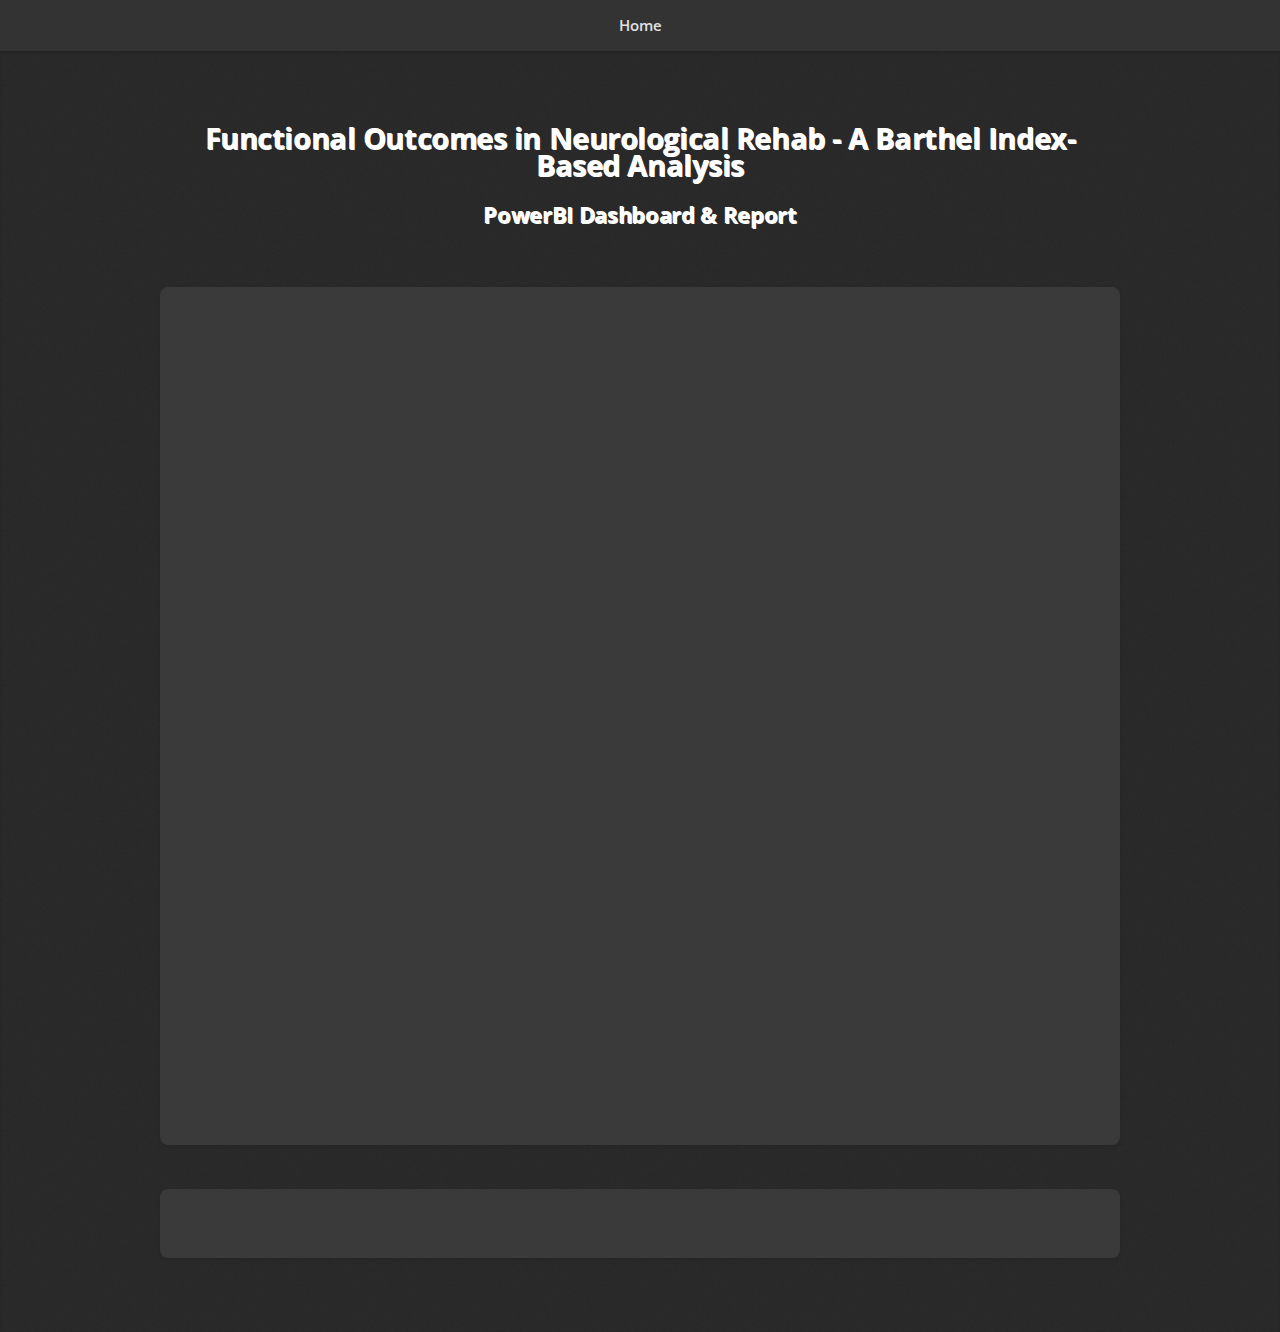
<file: neuro.html>
<!-- HCAHPS PROJECT -->

<!DOCTYPE HTML>
<!--
  Miniport by HTML5 UP
  html5up.net | @ajlkn
  Free for personal and commercial use under the CCA 3.0 license (html5up.net/license)
-->
<html>

<head>
  <title>Functional Outcomes in Neurological Rehab</title>
  <meta charset="utf-8" />
  <meta name="viewport" content="width=device-width, initial-scale=1, user-scalable=no" />
  <link rel="stylesheet" href="assets/css/main.css" />
</head>

<body class="is-preload">
  <!-- Nav -->
  <nav id="nav">
    <ul class="container">
      <li><a href="index.html" >Home</a></li>
    </ul>
  </nav>

  <!-- Content -->
<article id="work" class="wrapper style2">
  <div class="container">
    <header>
      <h2>Functional Outcomes in Neurological Rehab - A Barthel Index- Based Analysis</h2>
      <h3>PowerBI Dashboard & Report</h3>
    </header>
    <div class="row">
      <div class="col-12">
        <section class="box">
          <!-- Embedded Tableau Dashboard -->
<div class='tableauPlaceholder' id='viz1734311381276' style='position: relative; width: 100%; max-width: 100%;'>
  <!-- Embedded Power BI Dashboard -->
<div class="powerbiPlaceholder" id="vizPowerBI" style="position: relative; width: 100%; max-width: 100%;">
  <noscript>
    <a href="https://app.powerbi.com/view?r=eyJrIjoiM2VkMWEyOGEtOGRlZC00ZGQ1LWJhNDAtNjRhOTljOWFkMTYzIiwidCI6IjAwODNhNWZjLWRjYTUtNDllZC1hNzAxLTU4ZjdhOGI0YjEyOCJ9" target="_blank">
      <img alt="Power BI Dashboard" src="https://via.placeholder.com/800x836" style="border: none;" />
    </a>
  </noscript>
  <iframe title="admissions" width="800" height="836" src="https://app.powerbi.com/view?r=eyJrIjoiM2VkMWEyOGEtOGRlZC00ZGQ1LWJhNDAtNjRhOTljOWFkMTYzIiwidCI6IjAwODNhNWZjLWRjYTUtNDllZC1hNzAxLTU4ZjdhOGI0YjEyOCJ9" frameborder="0" allowFullScreen="true"></iframe>
</div>

<script type="text/javascript">
  var divElement = document.getElementById('vizPowerBI');
  var iframeElement = divElement.getElementsByTagName('iframe')[0];

  // Dynamically resize the dashboard to fit the container
  function resizeViz() {
    // Set container dimensions
    var containerWidth = divElement.offsetWidth;
    var containerHeight = window.innerHeight * 0.90; // Use 85% of window height

    // Apply the new dimensions
    iframeElement.style.width = containerWidth + 'px';
    iframeElement.style.height = containerHeight + 'px';
  }

  // Trigger resize on page load and window resize
  window.addEventListener('resize', resizeViz);
  window.addEventListener('load', resizeViz);
</script>

</script>

        </section>
        <section class="box">
          <h3></h3>
          <section>
            <div style="text-align: left;">
              <h4></h4>
              <div style="text-align: left;">
                <p></p>
              <div style="text-align: left;">
              <h5></h5></div>
                <ul>
                  <div style="text-align: left;">
                </div>
                </ul>
              </div> 
            <section>
          </section>
        </div>
      </div>
    </div>
  </article>

  <!-- Scripts -->
  <script src="assets/js/jquery.min.js"></script>
  <script src="assets/js/jquery.scrolly.min.js"></script>
  <script src="assets/js/browser.min.js"></script>
  <script src="assets/js/breakpoints.min.js"></script>
  <script src="assets/js/util.js"></script>
  <script src="assets/js/main.js"></script>

</body>

</html>
</file>
<file: assets/css/main.css>
@import url("https://fonts.googleapis.com/css?family=Open+Sans:300,300italic,600,600italic,700");
@import url("fontawesome-all.min.css");

/*
	Miniport by HTML5 UP
	html5up.net | @ajlkn
	Free for personal and commercial use under the CCA 3.0 license (html5up.net/license)
*/

html, body, div, span, applet, object,
iframe, h1, h2, h3, h4, h5, h6, p, blockquote,
pre, a, abbr, acronym, address, big, cite,
code, del, dfn, em, img, ins, kbd, q, s, samp,
small, strike, strong, sub, sup, tt, var, b,
u, i, center, dl, dt, dd, ol, ul, li, fieldset,
form, label, legend, table, caption, tbody,
tfoot, thead, tr, th, td, article, aside,
canvas, details, embed, figure, figcaption,
footer, header, hgroup, menu, nav, output, ruby,
section, summary, time, mark, audio, video {
	margin: 0;
	padding: 0;
	border: 0;
	font-size: 100%;
	font: inherit;
	vertical-align: baseline;}

article, aside, details, figcaption, figure,
footer, header, hgroup, menu, nav, section {
	display: block;}

body {
	line-height: 1;
}

ol, ul {
	list-style: none;
}

blockquote, q {
	quotes: none;
}

	blockquote:before, blockquote:after, q:before, q:after {
		content: '';
		content: none;
	}

table {
	border-collapse: collapse;
	border-spacing: 0;
}

body {
	-webkit-text-size-adjust: none;
}

mark {
	background-color: transparent;
	color: inherit;
}

input::-moz-focus-inner {
	border: 0;
	padding: 0;
}

input, select, textarea {
	-moz-appearance: none;
	-webkit-appearance: none;
	appearance: none;
	appearance: none;
	-ms-appearance: none;
	appearance: none;
}

/* Basic */

	html {
		box-sizing: border-box;
	}

	*, *:before, *:after {
		box-sizing: inherit;
	}

	body {
		padding-top: 3.5em;
	}

		body.is-preload *, body.is-preload *:before, body.is-preload *:after {
			-moz-animation: none !important;
			-webkit-animation: none !important;
			-ms-animation: none !important;
			animation: none !important;
			-moz-transition: none !important;
			-webkit-transition: none !important;
			-ms-transition: none !important;
			transition: none !important;
		}

	body, input, textarea, select {
		font-family: 'Open Sans', sans-serif;
		line-height: 1.85em;
		color: #888;
		font-weight: 300;
		font-size: 13pt;
	}

		a:hover {
			color: #43bff0 !important;
		}

		a img {
			border: 0;
		}

	b, strong {
		font-weight: 600;
		color: #3e3e3e;
	}

	i, em {
		font-style: italic;
	}

	sub {
		position: relative;
		top: 0.5em;
		font-size: 0.8em;
	}

	sup {
		position: relative;
		top: -0.5em;
		font-size: 0.8em;
	}

	blockquote {
		border-left: solid 0.75em #eee;
		padding: 1em 0 1em 1.5em;
		font-style: italic;
	}

	h1, h2, h3, h4, h5, h6 {
		color: #3e3e3e;
		margin: 0 0 0.75em 0;
	}

	h1 a, h2 a, h3 a, h4 a, h5 a, h6 a {
		text-decoration: none;
		color: inherit;
	}

	h2, h3, h4, h5, h6 {
		font-weight: 700;
	}

	h1 {
		font-size: 7.25em;
		letter-spacing: -0.025em;
		font-weight: 300;
	}

		h1 strong {
			font-weight: 700;
		}

	h2 {
		font-size: 2em;
		letter-spacing: -0.015em;
	}

	h3 {
		font-size: 1.5em;
		letter-spacing: -0.015em;
	}

	em, i {
		font-style: italic;
	}

	br.clear {
		clear: both;
	}

	hr {
		border: 0;
		border-top: solid 1px #444;
		border-top-color: rgba(0, 0, 0, 0.35);
		box-shadow: 0px 1px 0px 0px rgba(255, 255, 255, 0.1);
		height: 1px;
		margin: 3em 0;
	}

	p, ul, ol, dl, table {
		margin-bottom: 2em;
	}

	header {
		margin: 0 0 3em 0;
	}

		header > p {
			font-size: 1.25em;
			margin: 0;
		}

	footer {
		margin: 3em 0 0 0;
	}

		footer > p {
			font-size: 1.25em;
		}

/* Container */

	.container {
		margin: 0 auto;
		max-width: calc(100% - 50px);
		width: 1200px;
	}

		.container.medium {
			width: 900px;
		}

		@media screen and (max-width: 1680px) {

			.container {
				width: 1200px;
			}

				.container.medium {
					width: 900px;
				}

		}

		@media screen and (max-width: 1280px) {

			.container {
				width: 960px;
			}

				.container.medium {
					width: 720px;
				}

		}

		@media screen and (max-width: 980px) {

			.container {
				width: 100%;
			}

				.container.medium {
					width: 75%;
				}

		}

		@media screen and (max-width: 736px) {

			.container {
				width: 100%;
				max-width: calc(100% - 30px);
			}

				.container.medium {
					width: 100%;
				}

		}

/* Row */

	.row {
		display: flex;
		flex-wrap: wrap;
		box-sizing: border-box;
		align-items: stretch;
	}

		.row > * {
			box-sizing: border-box;
		}

		.row.gtr-uniform > * > :last-child {
			margin-bottom: 0;
		}

		.row.aln-left {
			justify-content: flex-start;
		}

		.row.aln-center {
			justify-content: center;
		}

		.row.aln-right {
			justify-content: flex-end;
		}

		.row.aln-top {
			align-items: flex-start;
		}

		.row.aln-middle {
			align-items: center;
		}

		.row.aln-bottom {
			align-items: flex-end;
		}

		.row > .imp {
			order: -1;
		}

		.row > .col-1 {
			width: 8.33333%;
		}

		.row > .off-1 {
			margin-left: 8.33333%;
		}

		.row > .col-2 {
			width: 16.66667%;
		}

		.row > .off-2 {
			margin-left: 16.66667%;
		}

		.row > .col-3 {
			width: 25%;
		}

		.row > .off-3 {
			margin-left: 25%;
		}

		.row > .col-4 {
			width: 33.33333%;
		}

		.row > .off-4 {
			margin-left: 33.33333%;
		}

		.row > .col-5 {
			width: 41.66667%;
		}

		.row > .off-5 {
			margin-left: 41.66667%;
		}

		.row > .col-6 {
			width: 50%;
		}

		.row > .off-6 {
			margin-left: 50%;
		}

		.row > .col-7 {
			width: 58.33333%;
		}

		.row > .off-7 {
			margin-left: 58.33333%;
		}

		.row > .col-8 {
			width: 66.66667%;
		}

		.row > .off-8 {
			margin-left: 66.66667%;
		}

		.row > .col-9 {
			width: 75%;
		}

		.row > .off-9 {
			margin-left: 75%;
		}

		.row > .col-10 {
			width: 83.33333%;
		}

		.row > .off-10 {
			margin-left: 83.33333%;
		}

		.row > .col-11 {
			width: 91.66667%;
		}

		.row > .off-11 {
			margin-left: 91.66667%;
		}

		.row > .col-12 {
			width: 100%;
		}

		.row > .off-12 {
			margin-left: 100%;
		}

		.row.gtr-0 {
			margin-top: 0px;
			margin-left: 0px;
		}

			.row.gtr-0 > * {
				padding: 0px 0 0 0px;
			}

			.row.gtr-0.gtr-uniform {
				margin-top: 0px;
			}

				.row.gtr-0.gtr-uniform > * {
					padding-top: 0px;
				}

		.row.gtr-25 {
			margin-top: -6.25px;
			margin-left: -6.25px;
		}

			.row.gtr-25 > * {
				padding: 6.25px 0 0 6.25px;
			}

			.row.gtr-25.gtr-uniform {
				margin-top: -6.25px;
			}

				.row.gtr-25.gtr-uniform > * {
					padding-top: 6.25px;
				}

		.row.gtr-50 {
			margin-top: -12.5px;
			margin-left: -12.5px;
		}

			.row.gtr-50 > * {
				padding: 12.5px 0 0 12.5px;
			}

			.row.gtr-50.gtr-uniform {
				margin-top: -12.5px;
			}

				.row.gtr-50.gtr-uniform > * {
					padding-top: 12.5px;
				}

		.row {
			margin-top: -25px;
			margin-left: -25px;
		}

			.row > * {
				padding: 25px 0 0 25px;
			}

			.row.gtr-uniform {
				margin-top: -25px;
			}

				.row.gtr-uniform > * {
					padding-top: 25px;
				}

		.row.gtr-150 {
			margin-top: -37.5px;
			margin-left: -37.5px;
		}

			.row.gtr-150 > * {
				padding: 37.5px 0 0 37.5px;
			}

			.row.gtr-150.gtr-uniform {
				margin-top: -37.5px;
			}

				.row.gtr-150.gtr-uniform > * {
					padding-top: 37.5px;
				}

		.row.gtr-200 {
			margin-top: -50px;
			margin-left: -50px;
		}

			.row.gtr-200 > * {
				padding: 50px 0 0 50px;
			}

			.row.gtr-200.gtr-uniform {
				margin-top: -50px;
			}

				.row.gtr-200.gtr-uniform > * {
					padding-top: 50px;
				}

		@media screen and (max-width: 1680px) {

			.row {
				display: flex;
				flex-wrap: wrap;
				box-sizing: border-box;
				align-items: stretch;
			}

				.row > * {
					box-sizing: border-box;
				}

				.row.gtr-uniform > * > :last-child {
					margin-bottom: 0;
				}

				.row.aln-left {
					justify-content: flex-start;
				}

				.row.aln-center {
					justify-content: center;
				}

				.row.aln-right {
					justify-content: flex-end;
				}

				.row.aln-top {
					align-items: flex-start;
				}

				.row.aln-middle {
					align-items: center;
				}

				.row.aln-bottom {
					align-items: flex-end;
				}

				.row > .imp-xlarge {
					order: -1;
				}

				.row > .col-1-xlarge {
					width: 8.33333%;
				}

				.row > .off-1-xlarge {
					margin-left: 8.33333%;
				}

				.row > .col-2-xlarge {
					width: 16.66667%;
				}

				.row > .off-2-xlarge {
					margin-left: 16.66667%;
				}

				.row > .col-3-xlarge {
					width: 25%;
				}

				.row > .off-3-xlarge {
					margin-left: 25%;
				}

				.row > .col-4-xlarge {
					width: 33.33333%;
				}

				.row > .off-4-xlarge {
					margin-left: 33.33333%;
				}

				.row > .col-5-xlarge {
					width: 41.66667%;
				}

				.row > .off-5-xlarge {
					margin-left: 41.66667%;
				}

				.row > .col-6-xlarge {
					width: 50%;
				}

				.row > .off-6-xlarge {
					margin-left: 50%;
				}

				.row > .col-7-xlarge {
					width: 58.33333%;
				}

				.row > .off-7-xlarge {
					margin-left: 58.33333%;
				}

				.row > .col-8-xlarge {
					width: 66.66667%;
				}

				.row > .off-8-xlarge {
					margin-left: 66.66667%;
				}

				.row > .col-9-xlarge {
					width: 75%;
				}

				.row > .off-9-xlarge {
					margin-left: 75%;
				}

				.row > .col-10-xlarge {
					width: 83.33333%;
				}

				.row > .off-10-xlarge {
					margin-left: 83.33333%;
				}

				.row > .col-11-xlarge {
					width: 91.66667%;
				}

				.row > .off-11-xlarge {
					margin-left: 91.66667%;
				}

				.row > .col-12-xlarge {
					width: 100%;
				}

				.row > .off-12-xlarge {
					margin-left: 100%;
				}

				.row.gtr-0 {
					margin-top: 0px;
					margin-left: 0px;
				}

					.row.gtr-0 > * {
						padding: 0px 0 0 0px;
					}

					.row.gtr-0.gtr-uniform {
						margin-top: 0px;
					}

						.row.gtr-0.gtr-uniform > * {
							padding-top: 0px;
						}

				.row.gtr-25 {
					margin-top: -6.25px;
					margin-left: -6.25px;
				}

					.row.gtr-25 > * {
						padding: 6.25px 0 0 6.25px;
					}

					.row.gtr-25.gtr-uniform {
						margin-top: -6.25px;
					}

						.row.gtr-25.gtr-uniform > * {
							padding-top: 6.25px;
						}

				.row.gtr-50 {
					margin-top: -12.5px;
					margin-left: -12.5px;
				}

					.row.gtr-50 > * {
						padding: 12.5px 0 0 12.5px;
					}

					.row.gtr-50.gtr-uniform {
						margin-top: -12.5px;
					}

						.row.gtr-50.gtr-uniform > * {
							padding-top: 12.5px;
						}

				.row {
					margin-top: -25px;
					margin-left: -25px;
				}

					.row > * {
						padding: 25px 0 0 25px;
					}

					.row.gtr-uniform {
						margin-top: -25px;
					}

						.row.gtr-uniform > * {
							padding-top: 25px;
						}

				.row.gtr-150 {
					margin-top: -37.5px;
					margin-left: -37.5px;
				}

					.row.gtr-150 > * {
						padding: 37.5px 0 0 37.5px;
					}

					.row.gtr-150.gtr-uniform {
						margin-top: -37.5px;
					}

						.row.gtr-150.gtr-uniform > * {
							padding-top: 37.5px;
						}

				.row.gtr-200 {
					margin-top: -50px;
					margin-left: -50px;
				}

					.row.gtr-200 > * {
						padding: 50px 0 0 50px;
					}

					.row.gtr-200.gtr-uniform {
						margin-top: -50px;
					}

						.row.gtr-200.gtr-uniform > * {
							padding-top: 50px;
						}

		}

		@media screen and (max-width: 1280px) {

			.row {
				display: flex;
				flex-wrap: wrap;
				box-sizing: border-box;
				align-items: stretch;
			}

				.row > * {
					box-sizing: border-box;
				}

				.row.gtr-uniform > * > :last-child {
					margin-bottom: 0;
				}

				.row.aln-left {
					justify-content: flex-start;
				}

				.row.aln-center {
					justify-content: center;
				}

				.row.aln-right {
					justify-content: flex-end;
				}

				.row.aln-top {
					align-items: flex-start;
				}

				.row.aln-middle {
					align-items: center;
				}

				.row.aln-bottom {
					align-items: flex-end;
				}

				.row > .imp-large {
					order: -1;
				}

				.row > .col-1-large {
					width: 8.33333%;
				}

				.row > .off-1-large {
					margin-left: 8.33333%;
				}

				.row > .col-2-large {
					width: 16.66667%;
				}

				.row > .off-2-large {
					margin-left: 16.66667%;
				}

				.row > .col-3-large {
					width: 25%;
				}

				.row > .off-3-large {
					margin-left: 25%;
				}

				.row > .col-4-large {
					width: 33.33333%;
				}

				.row > .off-4-large {
					margin-left: 33.33333%;
				}

				.row > .col-5-large {
					width: 41.66667%;
				}

				.row > .off-5-large {
					margin-left: 41.66667%;
				}

				.row > .col-6-large {
					width: 50%;
				}

				.row > .off-6-large {
					margin-left: 50%;
				}

				.row > .col-7-large {
					width: 58.33333%;
				}

				.row > .off-7-large {
					margin-left: 58.33333%;
				}

				.row > .col-8-large {
					width: 66.66667%;
				}

				.row > .off-8-large {
					margin-left: 66.66667%;
				}

				.row > .col-9-large {
					width: 75%;
				}

				.row > .off-9-large {
					margin-left: 75%;
				}

				.row > .col-10-large {
					width: 83.33333%;
				}

				.row > .off-10-large {
					margin-left: 83.33333%;
				}

				.row > .col-11-large {
					width: 91.66667%;
				}

				.row > .off-11-large {
					margin-left: 91.66667%;
				}

				.row > .col-12-large {
					width: 100%;
				}

				.row > .off-12-large {
					margin-left: 100%;
				}

				.row.gtr-0 {
					margin-top: 0px;
					margin-left: 0px;
				}

					.row.gtr-0 > * {
						padding: 0px 0 0 0px;
					}

					.row.gtr-0.gtr-uniform {
						margin-top: 0px;
					}

						.row.gtr-0.gtr-uniform > * {
							padding-top: 0px;
						}

				.row.gtr-25 {
					margin-top: -6.25px;
					margin-left: -6.25px;
				}

					.row.gtr-25 > * {
						padding: 6.25px 0 0 6.25px;
					}

					.row.gtr-25.gtr-uniform {
						margin-top: -6.25px;
					}

						.row.gtr-25.gtr-uniform > * {
							padding-top: 6.25px;
						}

				.row.gtr-50 {
					margin-top: -12.5px;
					margin-left: -12.5px;
				}

					.row.gtr-50 > * {
						padding: 12.5px 0 0 12.5px;
					}

					.row.gtr-50.gtr-uniform {
						margin-top: -12.5px;
					}

						.row.gtr-50.gtr-uniform > * {
							padding-top: 12.5px;
						}

				.row {
					margin-top: -25px;
					margin-left: -25px;
				}

					.row > * {
						padding: 25px 0 0 25px;
					}

					.row.gtr-uniform {
						margin-top: -25px;
					}

						.row.gtr-uniform > * {
							padding-top: 25px;
						}

				.row.gtr-150 {
					margin-top: -37.5px;
					margin-left: -37.5px;
				}

					.row.gtr-150 > * {
						padding: 37.5px 0 0 37.5px;
					}

					.row.gtr-150.gtr-uniform {
						margin-top: -37.5px;
					}

						.row.gtr-150.gtr-uniform > * {
							padding-top: 37.5px;
						}

				.row.gtr-200 {
					margin-top: -50px;
					margin-left: -50px;
				}

					.row.gtr-200 > * {
						padding: 50px 0 0 50px;
					}

					.row.gtr-200.gtr-uniform {
						margin-top: -50px;
					}

						.row.gtr-200.gtr-uniform > * {
							padding-top: 50px;
						}

		}

		@media screen and (max-width: 980px) {

			.row {
				display: flex;
				flex-wrap: wrap;
				box-sizing: border-box;
				align-items: stretch;
			}

				.row > * {
					box-sizing: border-box;
				}

				.row.gtr-uniform > * > :last-child {
					margin-bottom: 0;
				}

				.row.aln-left {
					justify-content: flex-start;
				}

				.row.aln-center {
					justify-content: center;
				}

				.row.aln-right {
					justify-content: flex-end;
				}

				.row.aln-top {
					align-items: flex-start;
				}

				.row.aln-middle {
					align-items: center;
				}

				.row.aln-bottom {
					align-items: flex-end;
				}

				.row > .imp-medium {
					order: -1;
				}

				.row > .col-1-medium {
					width: 8.33333%;
				}

				.row > .off-1-medium {
					margin-left: 8.33333%;
				}

				.row > .col-2-medium {
					width: 16.66667%;
				}

				.row > .off-2-medium {
					margin-left: 16.66667%;
				}

				.row > .col-3-medium {
					width: 25%;
				}

				.row > .off-3-medium {
					margin-left: 25%;
				}

				.row > .col-4-medium {
					width: 33.33333%;
				}

				.row > .off-4-medium {
					margin-left: 33.33333%;
				}

				.row > .col-5-medium {
					width: 41.66667%;
				}

				.row > .off-5-medium {
					margin-left: 41.66667%;
				}

				.row > .col-6-medium {
					width: 50%;
				}

				.row > .off-6-medium {
					margin-left: 50%;
				}

				.row > .col-7-medium {
					width: 58.33333%;
				}

				.row > .off-7-medium {
					margin-left: 58.33333%;
				}

				.row > .col-8-medium {
					width: 66.66667%;
				}

				.row > .off-8-medium {
					margin-left: 66.66667%;
				}

				.row > .col-9-medium {
					width: 75%;
				}

				.row > .off-9-medium {
					margin-left: 75%;
				}

				.row > .col-10-medium {
					width: 83.33333%;
				}

				.row > .off-10-medium {
					margin-left: 83.33333%;
				}

				.row > .col-11-medium {
					width: 91.66667%;
				}

				.row > .off-11-medium {
					margin-left: 91.66667%;
				}

				.row > .col-12-medium {
					width: 100%;
				}

				.row > .off-12-medium {
					margin-left: 100%;
				}

				.row.gtr-0 {
					margin-top: 0px;
					margin-left: 0px;
				}

					.row.gtr-0 > * {
						padding: 0px 0 0 0px;
					}

					.row.gtr-0.gtr-uniform {
						margin-top: 0px;
					}

						.row.gtr-0.gtr-uniform > * {
							padding-top: 0px;
						}

				.row.gtr-25 {
					margin-top: -6.25px;
					margin-left: -6.25px;
				}

					.row.gtr-25 > * {
						padding: 6.25px 0 0 6.25px;
					}

					.row.gtr-25.gtr-uniform {
						margin-top: -6.25px;
					}

						.row.gtr-25.gtr-uniform > * {
							padding-top: 6.25px;
						}

				.row.gtr-50 {
					margin-top: -12.5px;
					margin-left: -12.5px;
				}

					.row.gtr-50 > * {
						padding: 12.5px 0 0 12.5px;
					}

					.row.gtr-50.gtr-uniform {
						margin-top: -12.5px;
					}

						.row.gtr-50.gtr-uniform > * {
							padding-top: 12.5px;
						}

				.row {
					margin-top: -25px;
					margin-left: -25px;
				}

					.row > * {
						padding: 25px 0 0 25px;
					}

					.row.gtr-uniform {
						margin-top: -25px;
					}

						.row.gtr-uniform > * {
							padding-top: 25px;
						}

				.row.gtr-150 {
					margin-top: -37.5px;
					margin-left: -37.5px;
				}

					.row.gtr-150 > * {
						padding: 37.5px 0 0 37.5px;
					}

					.row.gtr-150.gtr-uniform {
						margin-top: -37.5px;
					}

						.row.gtr-150.gtr-uniform > * {
							padding-top: 37.5px;
						}

				.row.gtr-200 {
					margin-top: -50px;
					margin-left: -50px;
				}

					.row.gtr-200 > * {
						padding: 50px 0 0 50px;
					}

					.row.gtr-200.gtr-uniform {
						margin-top: -50px;
					}

						.row.gtr-200.gtr-uniform > * {
							padding-top: 50px;
						}

		}

		@media screen and (max-width: 736px) {

			.row {
				display: flex;
				flex-wrap: wrap;
				box-sizing: border-box;
				align-items: stretch;
			}

				.row > * {
					box-sizing: border-box;
				}

				.row.gtr-uniform > * > :last-child {
					margin-bottom: 0;
				}

				.row.aln-left {
					justify-content: flex-start;
				}

				.row.aln-center {
					justify-content: center;
				}

				.row.aln-right {
					justify-content: flex-end;
				}

				.row.aln-top {
					align-items: flex-start;
				}

				.row.aln-middle {
					align-items: center;
				}

				.row.aln-bottom {
					align-items: flex-end;
				}

				.row > .imp-small {
					order: -1;
				}

				.row > .col-1-small {
					width: 8.33333%;
				}

				.row > .off-1-small {
					margin-left: 8.33333%;
				}

				.row > .col-2-small {
					width: 16.66667%;
				}

				.row > .off-2-small {
					margin-left: 16.66667%;
				}

				.row > .col-3-small {
					width: 25%;
				}

				.row > .off-3-small {
					margin-left: 25%;
				}

				.row > .col-4-small {
					width: 33.33333%;
				}

				.row > .off-4-small {
					margin-left: 33.33333%;
				}

				.row > .col-5-small {
					width: 41.66667%;
				}

				.row > .off-5-small {
					margin-left: 41.66667%;
				}

				.row > .col-6-small {
					width: 50%;
				}

				.row > .off-6-small {
					margin-left: 50%;
				}

				.row > .col-7-small {
					width: 58.33333%;
				}

				.row > .off-7-small {
					margin-left: 58.33333%;
				}

				.row > .col-8-small {
					width: 66.66667%;
				}

				.row > .off-8-small {
					margin-left: 66.66667%;
				}

				.row > .col-9-small {
					width: 75%;
				}

				.row > .off-9-small {
					margin-left: 75%;
				}

				.row > .col-10-small {
					width: 83.33333%;
				}

				.row > .off-10-small {
					margin-left: 83.33333%;
				}

				.row > .col-11-small {
					width: 91.66667%;
				}

				.row > .off-11-small {
					margin-left: 91.66667%;
				}

				.row > .col-12-small {
					width: 100%;
				}

				.row > .off-12-small {
					margin-left: 100%;
				}

				.row.gtr-0 {
					margin-top: 0px;
					margin-left: 0px;
				}

					.row.gtr-0 > * {
						padding: 0px 0 0 0px;
					}

					.row.gtr-0.gtr-uniform {
						margin-top: 0px;
					}

						.row.gtr-0.gtr-uniform > * {
							padding-top: 0px;
						}

				.row.gtr-25 {
					margin-top: -3.75px;
					margin-left: -3.75px;
				}

					.row.gtr-25 > * {
						padding: 3.75px 0 0 3.75px;
					}

					.row.gtr-25.gtr-uniform {
						margin-top: -3.75px;
					}

						.row.gtr-25.gtr-uniform > * {
							padding-top: 3.75px;
						}

				.row.gtr-50 {
					margin-top: -7.5px;
					margin-left: -7.5px;
				}

					.row.gtr-50 > * {
						padding: 7.5px 0 0 7.5px;
					}

					.row.gtr-50.gtr-uniform {
						margin-top: -7.5px;
					}

						.row.gtr-50.gtr-uniform > * {
							padding-top: 7.5px;
						}

				.row {
					margin-top: -15px;
					margin-left: -15px;
				}

					.row > * {
						padding: 15px 0 0 15px;
					}

					.row.gtr-uniform {
						margin-top: -15px;
					}

						.row.gtr-uniform > * {
							padding-top: 15px;
						}

				.row.gtr-150 {
					margin-top: -22.5px;
					margin-left: -22.5px;
				}

					.row.gtr-150 > * {
						padding: 22.5px 0 0 22.5px;
					}

					.row.gtr-150.gtr-uniform {
						margin-top: -22.5px;
					}

						.row.gtr-150.gtr-uniform > * {
							padding-top: 22.5px;
						}

				.row.gtr-200 {
					margin-top: -30px;
					margin-left: -30px;
				}

					.row.gtr-200 > * {
						padding: 30px 0 0 30px;
					}

					.row.gtr-200.gtr-uniform {
						margin-top: -30px;
					}

						.row.gtr-200.gtr-uniform > * {
							padding-top: 30px;
						}

		}

/* Form */

	form label {
		color: #3e3e3e;
		font-weight: 700;
		display: block;
		margin: 0 0 0.5em 0;
	}

	form input[type=text],
	form input[type=email],
	form input[type=password],
	form select,
	form textarea {
		-moz-transition: background .2s ease-in-out, box-shadow .2s ease-in-out;
		-webkit-transition: background .2s ease-in-out, box-shadow .2s ease-in-out;
		-ms-transition: background .2s ease-in-out, box-shadow .2s ease-in-out;
		transition: background .2s ease-in-out, box-shadow .2s ease-in-out;
		-webkit-appearance: none;
		display: block;
		border: 0;
		padding: 0.75em;
		font-size: 1em;
		border-radius: 8px;
		border: solid 1px #ddd;
		background: #fff;
		color: #bbb;
		box-shadow: inset 0px 2px 3px 1px rgba(0, 0, 0, 0.05), 0px 1px 0px 0px rgba(255, 255, 255, 0.025);
		width: 100%;
	}

		form input[type=text]:focus,
		form input[type=email]:focus,
		form input[type=password]:focus,
		form select:focus,
		form textarea:focus {
			background: #fafafa;
			box-shadow: inset 0px 2px 5px 0px rgba(0, 0, 0, 0.05), 0px 1px 0px 0px rgba(255, 255, 255, 0.025), inset 0px 0px 2px 1px #43bff0;
		}

	form textarea {
		height: 15em;
	}

	form .actions:last-child {
		margin-bottom: 0;
	}

	form ::-webkit-input-placeholder {
		color: #555 !important;
	}

	form :-moz-placeholder {
		color: #555 !important;
	}

	form ::-moz-placeholder {
		color: #555 !important;
	}

	form :-ms-input-placeholder {
		color: #555 !important;
	}

	form ::-moz-focus-inner {
		border: 0;
	}

/* Tables */

	table {
		width: 100%;
	}

		table.default {
			width: 100%;
		}

			table.default tr {
				border-top: solid 1px #eee;
			}

				table.default tr:first-child {
					border-top: 0;
				}

			table.default td {
				padding: 0.5em 1em 0.5em 1em;
			}

			table.default th {
				text-align: left;
				padding: 0.5em 1em 0.5em 1em;
				font-weight: 600;
				margin: 0 0 1em 0;
			}

			table.default thead {
				background: #4f4f4f;
				color: #fff;
			}

/* Section/Article */

	section, article {
		margin-bottom: 3em;
	}

	section > :last-child,
	article > :last-child,
	section:last-child,
	article:last-child {
		margin-bottom: 0;
	}

/* Image */

	.image {
		display: inline-block;
		position: relative;
	}

		.image img {
			display: block;
			width: 100%;
		}

		.image.fit {
			display: block;
			width: 100%;
		}

		.image.featured {
			display: block;
			width: 100%;
			margin: 0 0 2em 0;
		}

		.image.left {
			float: left;
			margin: 0 2em 2em 0;
		}

		.image.centered {
			display: block;
			margin: 0 0 2em 0;
		}

			.image.centered img {
				margin: 0 auto;
				width: auto;
			}

/* Button */

	input[type="button"],
	input[type="submit"],
	input[type="reset"],
	button,
	.button {
		position: relative;
		display: inline-block;
		color: #fff !important;
		text-decoration: none;
		font-weight: 700;
		border: 0;
		outline: 0;
		cursor: pointer;
		border-radius: 8px;
		text-shadow: -1px -1px 0.5px rgba(0, 0, 0, 0.5);
		overflow: hidden;
		box-shadow: inset 0px 0px 0px 1px rgba(0, 0, 0, 0.5), inset 0px 2px 1px 0px rgba(255, 255, 255, 0.75);
		background-color: #43B3E0;
		padding: 1em 2.35em 1em 2.35em;
		font-size: 1.1em;
		max-width: 24em;
	}

		input[type="button"]:hover,
		input[type="submit"]:hover,
		input[type="reset"]:hover,
		button:hover,
		.button:hover {
			background-color: #43bff0;
			color: #fff !important;
		}

		input[type="button"]:active,
		input[type="submit"]:active,
		input[type="reset"]:active,
		button:active,
		.button:active {
			background-color: #3BA8D3;
			top: 1px;
		}

		input[type="button"].large,
		input[type="submit"].large,
		input[type="reset"].large,
		button.large,
		.button.large {
			font-size: 1.5em;
			letter-spacing: -0.025em;
		}

		input[type="button"].alt,
		input[type="submit"].alt,
		input[type="reset"].alt,
		button.alt,
		.button.alt {
			background-color: #444;
			box-shadow: inset 0px 0px 0px 1px #242424, inset 0px 2px 1px 0px rgba(255, 255, 255, 0.2);
		}

			input[type="button"].alt:hover,
			input[type="submit"].alt:hover,
			input[type="reset"].alt:hover,
			button.alt:hover,
			.button.alt:hover {
				background-color: #4f4f4f;
				color: #fff !important;
			}

			input[type="button"].alt:active,
			input[type="submit"].alt:active,
			input[type="reset"].alt:active,
			button.alt:active,
			.button.alt:active {
				background-color: #3f3f3f;
			}

/* List */

	ul {
		list-style: disc;
		padding-left: 1em;
	}

		ul li {
			padding-left: 0.5em;
		}

	ol {
		list-style: decimal;
		padding-left: 1.25em;
	}

		ol li {
			padding-left: 0.25em;
		}

/* Social */

.connect-container {
    display: flex;
    align-items: center;
}

.social {
    list-style: none;
    padding: 0;
    margin: 0;
    display: flex;
	justify-content: center;
	align-items: center;
}

.social li {
    margin-left: 0.5em; /* Add spacing between icons */
	text-align: center;
}

.social a {
    color: #fff; /* Adjust color as needed */
    text-decoration: none;
    font-size: 1.5em; /* Adjust icon size as needed */
}
				

/* Actions */

	ul.actions {
		list-style: none;
		padding-left: 0;
	}

		ul.actions li {
			display: inline-block;
			margin: 0 0 0 1em;
			padding-left: 0;
		}

			ul.actions li:first-child {
				margin-left: 0;
			}

/* Box */

	.box {
		background: #fff;
		box-shadow: inset 0px 0px 0px 1px rgba(0, 0, 0, 0.15), 0px 2px 3px 0px rgba(0, 0, 0, 0.1);
		text-align: center;
		padding: 2em;
	}

		.box.style1 {
			position: relative;
			left: 0;
			top: 0;
			margin: 10px 0; /* Adjust margin for spacing */
			width: auto;
		}

			.box.style1 h3 {
				margin-bottom: 0.5em;
			}

		.box.style2 h3 {
			margin-bottom: 0.25em;
		}

		.box.style2 .image {
			position: relative;
			left: 0;
			top: 0;
			margin: 10px 0;
			width: auto;
		}

/* Icons */

	.icon {
		text-decoration: none;
		text-decoration: none;
	}

		.icon:before {
			-moz-osx-font-smoothing: grayscale;
			-webkit-font-smoothing: antialiased;
			display: inline-block;
			font-style: normal;
			font-variant: normal;
			text-rendering: auto;
			line-height: 1;
			text-transform: none !important;
			font-family: 'Font Awesome 5 Free';
			font-weight: 400;
		}

		.icon:before {
			font-size: 1.25em;
		}

		.icon > .label {
			display: none;
		}

		.icon.solid:before {
			font-weight: 900;
		}

		.icon.brands:before {
			font-family: 'Font Awesome 5 Brands';
		}

		.icon.featured {
			color: #EA8A95;
			display: block;
			margin: 0 0 1.5em 0;
			cursor: default;
		}

			.icon.featured:before {
				font-size: 6em;
			}

/* Wrappers */

	.wrapper {
		background-image: url("images/bg.png");
		box-shadow: inset 0px 1px 0px 0px rgba(0, 0, 0, 0.05), inset 0px 2px 3px 0px rgba(0, 0, 0, 0.1);
		padding: 8em 0 8em 0;
		text-align: center;
	}

		.wrapper.style1 {
			background-image: none;
			background-color: #fff;
		}

		.wrapper.style2 {
			background-color: #fafafa;
			text-shadow: 1px 1px 0px #fff;
		}

		.wrapper.style3 {
			background-color: #f4f4f4;
			text-shadow: 1px 1px 0px #fff;
		}

		.wrapper.style4 {
			background-color: #303030;
			color: #999;
			text-shadow: -1px -1px 0px #181818;
		}

			.wrapper.style4 h1, .wrapper.style4 h2, .wrapper.style4 h3, .wrapper.style4 h4, .wrapper.style4 h5, .wrapper.style4 h6 {
				color: #fff;
			}

			.wrapper.style4 form input[type=text],
			.wrapper.style4 form input[type=password],
			.wrapper.style4 form select,
			.wrapper.style4 form textarea {
				border: none;
				background: #282828;
			}

				.wrapper.style4 form input[type=text]:focus,
				.wrapper.style4 form input[type=password]:focus,
				.wrapper.style4 form select:focus,
				.wrapper.style4 form textarea:focus {
					background: #252525;
				}

/* Nav */

	#nav {
		background-color: #282828;
		text-align: center;
		position: fixed;
		left: 0;
		top: 0;
		width: 100%;
		z-index: 10000;
		cursor: default;
		height: 3.5em;
		line-height: 3.5em;
	}

		#nav ul {
			margin-bottom: 0;
			list-style: none;
			padding-left: 0;
		}

		#nav li {
			display: inline-block;
			padding-left: 0;
		}

		#nav a {
			-moz-transition: background-color .2s ease-in-out;
			-webkit-transition: background-color .2s ease-in-out;
			-ms-transition: background-color .2s ease-in-out;
			transition: background-color .2s ease-in-out;
			position: relative;
			display: block;
			color: #fff;
			text-decoration: none;
			outline: 0;
			font-weight: 600;
			border-radius: 8px;
			color: #fff;
			height: 2.5em;
			line-height: 2.5em;
			padding: 0 1.25em;
		}

			#nav a:hover {
				color: #fff !important;
				background: #383838;
			}

			#nav a.active {
				background: #484848;
			}

				#nav a.active:before {
					content: '';
					display: block;
					position: absolute;
					bottom: -0.6em;
					left: 50%;
					margin-left: -0.75em;
					border-left: solid 0.75em transparent;
					border-right: solid 0.75em transparent;
					border-top: solid 0.6em #282828;
				}

/* Articles */

	body > article {
		margin-bottom: 0;
	}

	#top {
		padding: 10em 0 10em 0;
		text-align: left;
	}

		#top .image {
			border-radius: 100%;
			width: 20em;
			height: 20em;
			margin: 0;
		}

			#top .image img {
				border-radius: 100%;
			}

		#top h1 {
			margin-top: 0.35em;
		}

		#top p {
			font-size: 1.5em;
			line-height: 1.75em;
		}

			#top p a {
				color: inherit;
			}

	#contact footer {
		font-size: 0.9em;
	}

/* Copyright */

	#copyright {
		color: #666;
		font-size: 1em;
		line-height: 1em;
		list-style: none;
		padding-left: 0;
		margin-bottom: 0;
	}

		#copyright li {
			display: inline-block;
			border-left: solid 1px rgba(0, 0, 0, 0.5);
			box-shadow: -1px 0px 0px 0px rgba(255, 255, 255, 0.1);
			padding: 0 0 0 1em;
			margin: 0 0 0 1em;
		}

			#copyright li:first-child {
				border: 0;
				box-shadow: none;
				padding-left: 0;
				margin-left: 0;
			}

		#copyright a {
			-moz-transition: color .2s ease-in-out;
			-webkit-transition: color .2s ease-in-out;
			-ms-transition: color .2s ease-in-out;
			transition: color .2s ease-in-out;
			color: inherit;
		}

			#copyright a:hover {
				color: #777;
			}

/* Large */

	@media screen and (max-width: 1280px) {

		/* Basic */

			body {
				font-size: 11pt;
			}

			input, textarea, select {
				font-size: 11pt;
			}

			header {
				margin: 0 0 4em 0;
			}

		/* Wrappers */

			.wrapper {
				padding: 5em 0 5em 0;
				text-align: center;
			}

				.wrapper.style4 .row-special {
					margin: 2em 0 0 0;
					padding: 2em 0 2em 0;
				}

		/* Articles */

			#top {
				padding: 8em 0;
			}

				#top .image {
					width: 24em;
					height: 24em;
					margin: 0;
				}

	}

/* Medium */

	@media screen and (max-width: 980px) {

		/* Articles */

			#top {
				text-align: center;
				padding: 5em 0;
			}

				#top .image {
					margin: 0 auto 2em auto;
				}

	}

/* Small */

	@media screen and (max-width: 736px) {

		/* Basic */

			body {
				padding-top: 44px;
			}

			body, input, textarea, select {
				line-height: 1.75em;
				font-size: 10pt;
				letter-spacing: 0;
			}

			h1, h2, h3, h4, h5, h6 {
				font-size: 1.25em;
				margin: 0 0 0.4em 0;
			}

			h1 {
				font-size: 2.25em;
				line-height: 1.25em;
			}

			header {
				margin: 0 0 2em 0;
			}

				header > p {
					font-size: 1.25em;
				}

			footer {
				margin: 2.5em 0 0 0;
			}

				footer > p {
					font-size: 1.25em;
				}

			hr {
				margin: 1.5em 0 2em 0;
			}

		/* Section/Article */

			section, article {
				clear: both;
			}

		/* Button */

			input[type="button"],
			input[type="submit"],
			input[type="reset"],
			button,
			.button {
				text-align: center;
				font-size: 1.2em;
				width: 100%;
				padding: 1em 0 1em 0;
			}

				input[type="button"].large,
				input[type="submit"].large,
				input[type="reset"].large,
				button.large,
				.button.large {
					font-size: 1.2em;
					letter-spacing: 0;
				}


		/* Actions */

			ul.actions {
				margin: 0;
			}

				ul.actions li {
					display: block;
					margin: 15px 0 0 0;
				}

					ul.actions li:first-child {
						margin-top: 0;
					}

		/* Box */

			.box {
				padding: 30px 20px 30px 20px;
				margin: 0 0 20px 0 !important;
			}

				.box h3 {
					margin-bottom: 0.25em;
				}

				.box .image.centered {
					margin-bottom: 1em;
				}

				.box .image.featured {
					position: relative;
					left: 20px;
					top: 20px;
					margin: -50px 0 50px -40px;
					width: auto;
				}

				.box.style1 {
					max-width: 32em;
					margin-left: auto !important;
					margin-right: auto !important;
				}

		

		/* Wrappers */

			.wrapper {
				padding: 3em 0;
				text-align: center;
			}

		/* Nav */

			#nav {
				height: 44px;
				line-height: 44px;
			}

				#nav a {
					padding: 0 0.75em;
					height: inherit;
					line-height: inherit;
					border-radius: 0;
				}

					#nav a:hover {
						background-color: transparent;
					}

		/* Articles */

			#top {
				padding: 3em 0;
			}

				#top .image {
					width: 15em;
					height: 15em;
					margin-bottom: 0;
				}

				#top p {
					font-size: 1em;
				}

			#contact footer {
				margin: 0;
			}

		/* Copyright */

			#copyright {
				font-size: 1em;
				margin: 0;
			}

				#copyright li {
					display: block;
					margin: 1em 0 0 0;
					padding: 0;
					box-shadow: none;
					border-left: 0;
				}

					#copyright li:first-child {
						margin-top: 0;
					}

	}
	body {
		background-color: #121212;
		color: #e0e0e0;
	  }
	  
	  .wrapper.style1 {
		background-color: #1e1e1e;
		color: #e0e0e0;
	  }
	  
	  .wrapper.style2 {
		background-color: #2a2a2a;
		color: #e0e0e0;
	  }
	  
	  .wrapper.style3 {
		background-color: #333333;
		color: #e0e0e0;
	  }
	  
	  .wrapper.style4 {
		background-color: #3e3e3e;
		color: #e0e0e0;
	  }
	  
	  #nav {
		background-color: #232323;
	  }
	  
	  #nav a {
		color: #e0e0e0;
	  }
	  
	  #nav a:hover,
	  #nav a.active {
		background-color: #2e2e2e;
	  }
	  
	  footer {
		background-color: #3f3e3e;
		color: #e0e0e0;
	  }
	  
	  .box {
		background-color: #2a2a2a;
		color: #e0e0e0;
	  }
	  
	  .button,
	  input[type="button"],
	  input[type="submit"],
	  input[type="reset"],
	  button {
		background-color: #444444;
		color: #e0e0e0;
	  }
	  
	  .button:hover,
	  input[type="button"]:hover,
	  input[type="submit"]:hover,
	  input[type="reset"]:hover,
	  button:hover {
		background-color: #555555;
	  }
	  
	  .button-large-oval {
		background-color: #444444;
		color: #e0e0e0;
		border: 2px solid #444444;
	  }
	  
	  .button-large-oval:hover {
		background-color: #555555;
		border: 2px solid #555555;
	  }
	  body {
		background-color: #121212;
		color: #e0e0e0;
	  }
	  
	  .wrapper.style1 {
		background-color: #1e1e1e;
		color: #e0e0e0;
	  }
	  
	  .wrapper.style2 {
		background-color: #2a2a2a;
		color: #e0e0e0;
	  }
	  
	  .wrapper.style3 {
		background-color: #333333;
		color: #e0e0e0;
	  }
	  
	  .wrapper.style4 {
		background-color: #3e3e3e;
		color: #e0e0e0;
	  }
	  
	  #nav {
		background-color: #232323;
	  }
	  
	  #nav a {
		color: #e0e0e0;
	  }
	  
	  #nav a:hover,
	  #nav a.active {
		background-color: #2e2e2e;
	  }
	  
	  footer {
		background-color: #7e3333;
		color: #e0e0e0;
	  }
	  
	  .box {
		background-color: #2a2a2a;
		color: #e0e0e0;
	  }
	  
	  .button,
	  input[type="button"],
	  input[type="submit"],
	  input[type="reset"],
	  button {
		background-color: #444444;
		color: #e0e0e0;
	  }
	  
	  .button:hover,
	  input[type="button"]:hover,
	  input[type="submit"]:hover,
	  input[type="reset"]:hover,
	  button:hover {
		background-color: #555555;
	  }
	  
	  .button-large-oval {
		background-color: #444444;
		color: #e0e0e0;
		border: 2px solid #444444;
	  }
	  
	  .button-large-oval:hover {
		background-color: #555555;
		border: 2px solid #555555;
	  }
	  
	  /* Titles */
	  h1, h2, h3, h4, h5, h6 {
		color: #ffffff;
	  }
	.image.fit.oval img {
  border-radius: 50%;
  width: 100%;
  height: auto;
  object-fit: cover;
}

.wrapper.style2 .row {
  display: flex;
  align-items: center;
}

.wrapper.style2 .col-4,
.wrapper.style2 .col-8 {
  display: flex;
  align-items: center;
}
.wrapper.style2 .col-4,
.wrapper.style2 .col-8 {
  display: flex;
  align-items: center;
}

.responsive-image {
  width: 100%;
  max-width: 200px; /* Default max width for larger screens */
  height: auto;
  border-radius: 50%;
  object-fit: cover;
  margin: 0 auto;
}

@media screen and (max-width: 980px) {
  .responsive-image {
    max-width: 150px; /* Adjust max width for medium screens */
  }
}

@media screen and (max-width: 736px) {
  .responsive-image {
    max-width: 100px; /* Adjust max width for small screens */
  }
}

.wrapper.style2 .row {
  display: flex;
  align-items: center;
}

body {
	background-color: #1a1a1a;
	color: #e0e0e0;
  }
  
  .wrapper.style1,
  .wrapper.style2,
  .wrapper.style3,
  .wrapper.style4 {
	background-color: #2a2a2a;
	color: #e0e0e0;
  }
  
  #nav {
	background-color: #333333;
  }
  
  #nav a {
	color: #e0e0e0;
  }
  
  #nav a:hover,
  #nav a.active {
	background-color: #444444;
  }
  
  footer {
	background-color: #1a1a1a;
	color: #e0e0e0;
  }
  
  .box {
	background-color: #3a3a3a;
	color: #e0e0e0;
  }
  
  .button,
  input[type="button"],
  input[type="submit"],
  input[type="reset"],
  button {
	background-color: #444444;
	color: #e0e0e0;
  }
  
  .button:hover,
  input[type="button"]:hover,
  input[type="submit"]:hover,
  input[type="reset"]:hover,
  button:hover {
	background-color: #555555;
  }
  
  .button-large-oval {
	background-color: #444444;
	color: #e0e0e0;
	border: 2px solid #444444;
  }
  
  .button-large-oval:hover {
	background-color: #555555;
	border: 2px solid #555555;
  }
  
  .sparkle {
	color: #ff0000;
	border-right: 2px solid #ff0000;
	white-space: nowrap;
	overflow: hidden;
	animation: typing 3s steps(30, end), blink-caret 0.75s step-end infinite;
  }
  
  @keyframes typing {
	from { width: 0; }
	to { width: 100%; }
  }
  
  @keyframes blink-caret {
	from, to { border-color: transparent; }
	50% { border-color: #ff0000; }
  }

  .no-caret {
	color: #ff0000;
	border-right: none;
  }
  /* Basic */
html {
	box-sizing: border-box;
  }
  
  *, *:before, *:after {
	box-sizing: inherit;
  }
  
  /* Input Styles */
  input::-moz-focus-inner {
	border: 0;
	padding: 0;
  }
  
  input, select, textarea {
	-moz-appearance: none;
	-webkit-appearance: none;
	appearance: none;
	-ms-appearance: none;
  }
  
  /* Home Section */
  .wrapper.style1 {
	background-color: #1a1a1a; /* Darker shade */
	color: #e0e0e0;
  }
  
  /* About Me Section */
  .wrapper.style2 {
	background-color: #2a2a2a; /* Lighter shade */
	color: #e0e0e0;
  }
  
  /* Education Section */
  .wrapper.style3 {
	background-color: #1a1a1a; /* Darker shade */
	color: #e0e0e0;
  }
  
  /* Portfolio Section */
  .wrapper.style4 {
	background-color: #2a2a2a; /* Lighter shade */
	color: #e0e0e0;
  }
  
  /* Grid Info Section */
  .box {
	background-color: #3a3a3a; /* Contrasting shade */
	color: #e0e0e0;
	padding: 20px;
	border-radius: 8px;
	box-shadow: 0 2px 4px rgba(0, 0, 0, 0.1);
  }
  
  /* Button Styles */
  .button,
  input[type="button"],
  input[type="submit"],
  input[type="reset"],
  button {
	background-color: #444444;
	color: #e0e0e0;
  }
  
  .button:hover,
  input[type="button"]:hover,
  input[type="submit"]:hover,
  input[type="reset"]:hover,
  button:hover {
	background-color: #555555;
  }
  
  .button-large-oval {
	background-color: #444444;
	color: #e0e0e0;
	border: 2px solid #444444;
  }
  
  .button-large-oval:hover {
	background-color: #555555;
	border: 2px solid #555555;
  }
  
  /* Typing Animation */
  .sparkle {
	color: #ff0000;
	border-right: 2px solid #ff0000;
	white-space: nowrap;
	overflow: hidden;
	animation: typing 3s steps(30, end), blink-caret 0.75s step-end infinite;
  }
  
  @keyframes typing {
	from { width: 0; }
	to { width: 100%; }
  }
  
  @keyframes blink-caret {
	from, to { border-color: transparent; }
	50% { border-color: #ff0000; }
  }
  
  .no-caret {
	color: #ff0000;
	border-right: none;
  }
</file>
